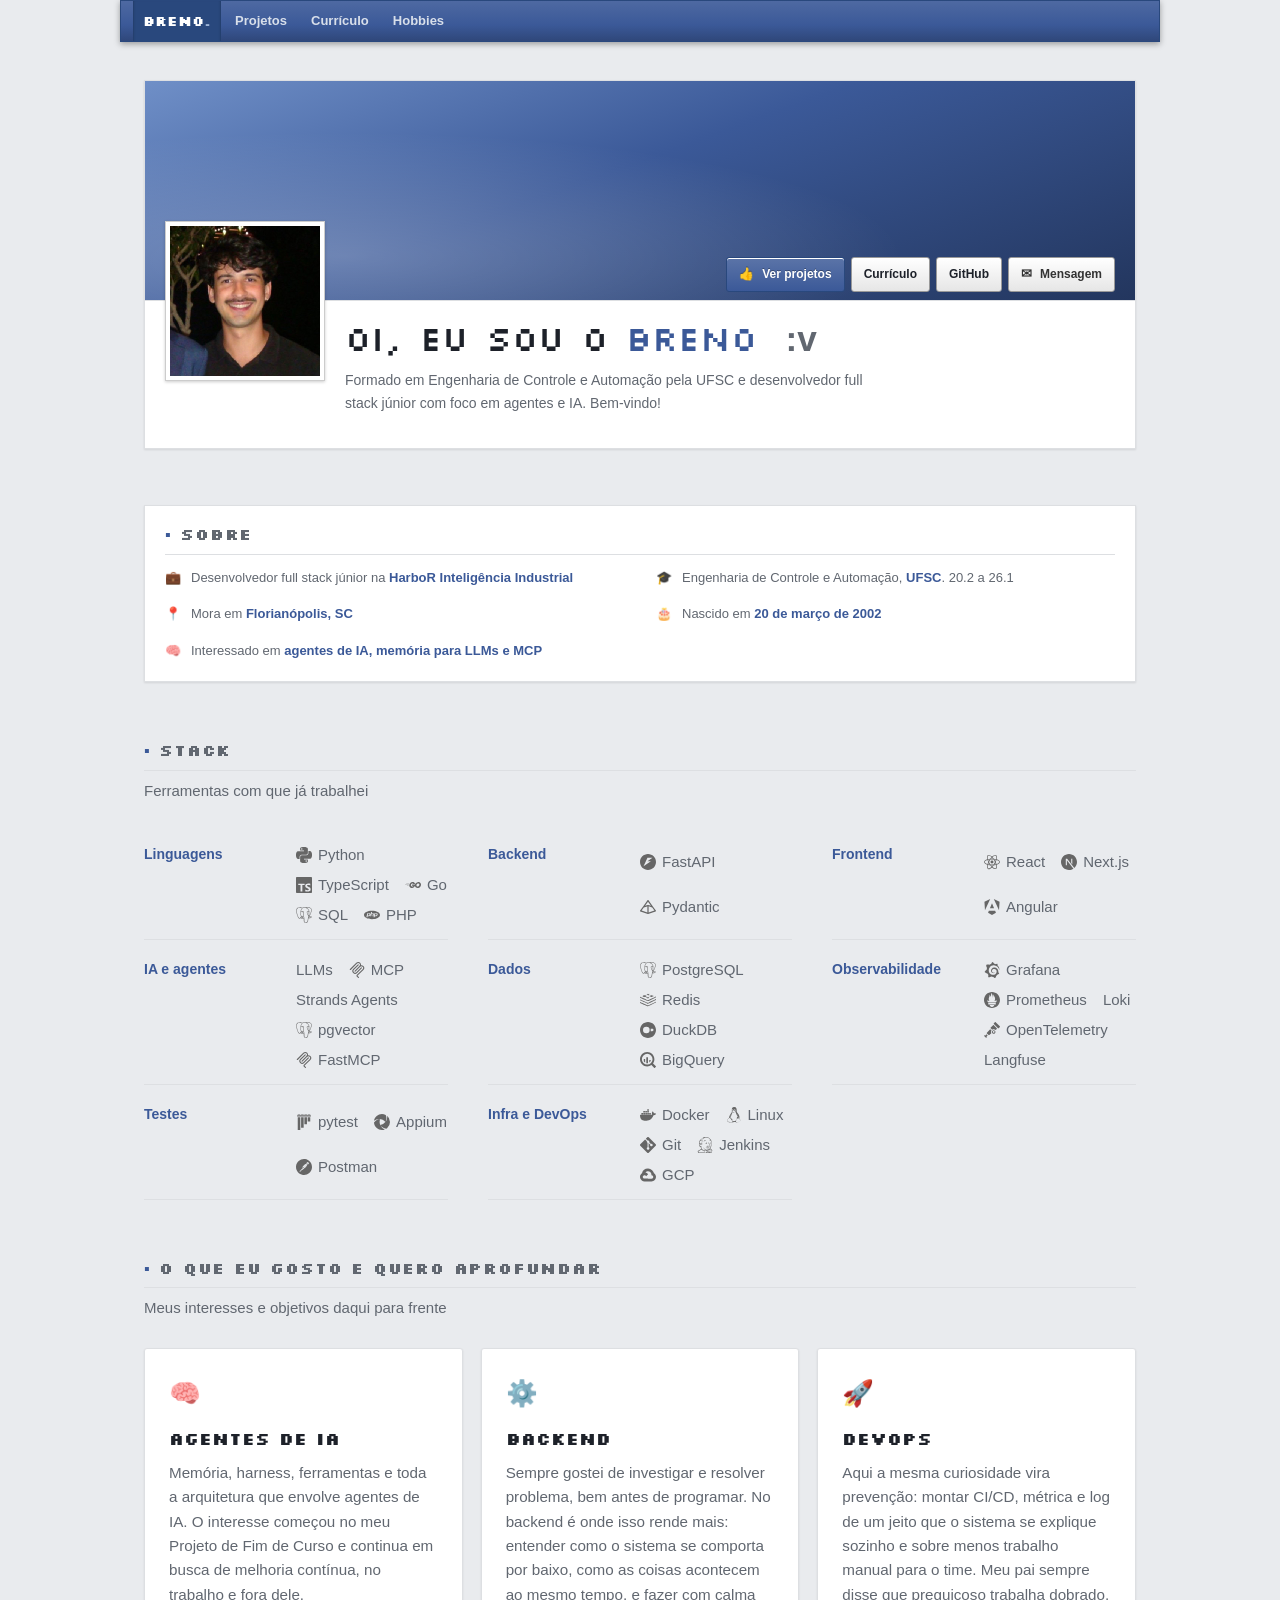
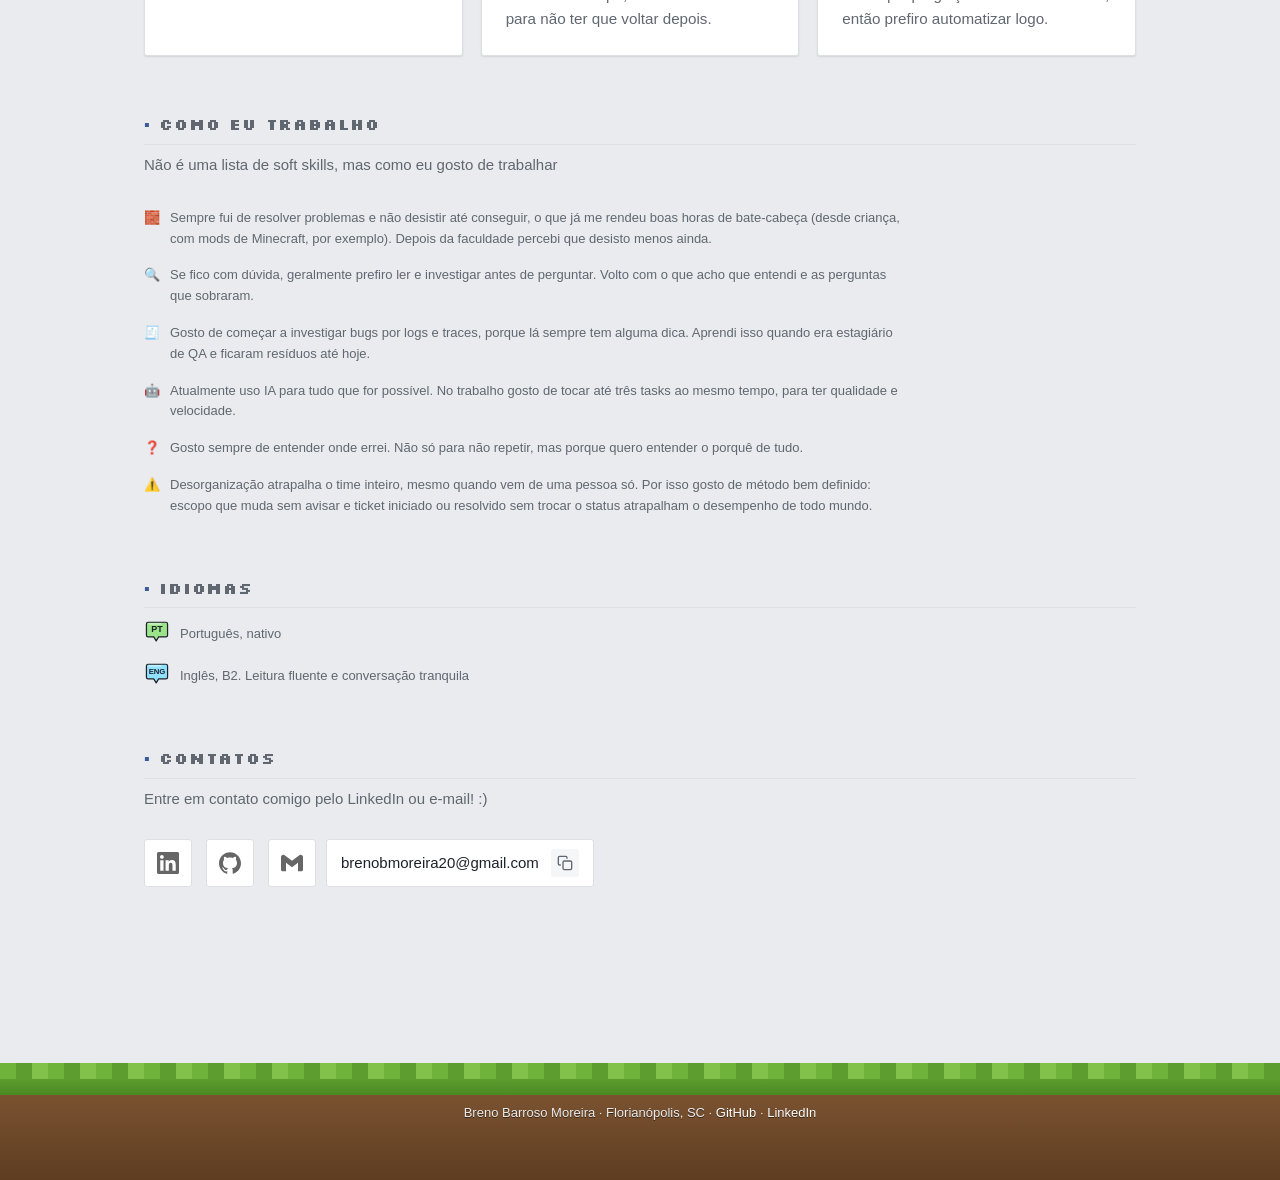
<file: index.html>
<!doctype html>
<html lang="pt-BR">
<head>
  <meta charset="utf-8">
  <meta name="viewport" content="width=device-width, initial-scale=1">
  <title>breno</title>
  <meta name="description" content="Engenheiro de Controle e Automação e desenvolvedor full stack com foco em agentes de IA.">
  <link rel="preconnect" href="https://fonts.googleapis.com">
  <link rel="preconnect" href="https://fonts.gstatic.com" crossorigin>
  <link href="https://fonts.googleapis.com/css2?family=Inter:wght@400;500;600;700;800&display=swap" rel="stylesheet">
  <script src="/assets/js/theme.js"></script>
  <link href="https://fonts.googleapis.com/css2?family=JetBrains+Mono:wght@400;700&family=Silkscreen&display=swap" rel="stylesheet">
  <link rel="icon" href="/assets/img/favicon/favicon.ico" sizes="16x16 32x32 48x48">
  <link rel="icon" type="image/png" sizes="192x192" href="/assets/img/favicon/favicon-192.png">
  <link rel="apple-touch-icon" sizes="180x180" href="/assets/img/favicon/favicon-180.png">
  <link rel="stylesheet" href="/assets/css/style.css">
  <link rel="stylesheet" href="/assets/css/themes/terminal.css">
  <link rel="stylesheet" href="/assets/css/themes/aero.css">
  <link rel="stylesheet" href="/assets/css/themes/2012.css">
</head>
<body>
<div class="bg"></div>
<div class="nav-wrap">
  <nav class="nav">
    <a class="brand" href="/" data-path="/">breno<span>.</span></a>
    <a href="/projects/" data-path="/projects/">Projetos</a>
    <a href="/cv/" data-path="/cv/">Currículo</a>
    <a href="/articles/" data-path="/articles/" hidden>Artigos</a>
    <a href="/blog/" data-path="/blog/" hidden>Blog</a>
    <a href="/hobbies/" data-path="/hobbies/">Hobbies</a>
    <div class="theme-switch" role="radiogroup" aria-label="Tema">
      <button type="button" role="radio" aria-checked="false" data-theme-set="aero" title="Frutiger Aero" hidden>2009</button>
      <button type="button" role="radio" aria-checked="false" data-theme-set="2012" title="Facebook, Minecraft, YouTube">2012</button>
      <button type="button" role="radio" aria-checked="false" data-theme-set="terminal" title="Terminal" hidden>hoje</button>
    </div>
  </nav>
</div>
<main>

<section class="hero">
  <div class="cover"></div>
  <div class="hero-body">
    <div class="photo"><img src="/assets/img/foto.jpg" alt="Breno Barroso Moreira"></div>
    <div class="hero-text">
      <h1>Oi, eu sou o <span class="gradient">Breno</span> <span class="wave">👋</span><button class="egg" type="button" aria-label=":v">:v</button></h1>
      <p class="lead">Formado em Engenharia de Controle e Automação pela UFSC e desenvolvedor full stack júnior com foco em agentes e IA. Bem-vindo!</p>
      <div class="actions">
        <a class="btn primary" href="/projects/">Ver projetos</a>
        <a class="btn" href="/cv/">Currículo</a>
        <a class="btn" href="https://github.com/brenobmoreira" target="_blank" rel="noopener">GitHub</a>
        <a class="btn message" href="#contatos">Mensagem</a>
      </div>
    </div>
  </div>
</section>

<section class="reveal about">
  <h2 class="section-title">Sobre</h2>
  <ul class="facts">
    <li><span class="fact-icon">💼</span><span>Desenvolvedor full stack júnior na <a href="https://www.linkedin.com/company/harbor-industrial/posts/?feedView=all" target="_blank" rel="noopener"><strong>HarboR Inteligência Industrial</strong></a></span></li>
    <li><span class="fact-icon">🎓</span><span>Engenharia de Controle e Automação, <strong>UFSC</strong>. 20.2 a 26.1</span></li>
    <li><span class="fact-icon">📍</span><span>Mora em <strong>Florianópolis, SC</strong></span></li>
    <li><span class="fact-icon">🎂</span><span>Nascido em <strong>20 de março de 2002</strong></span></li>
    <li><span class="fact-icon">🧠</span><span>Interessado em <strong>agentes de IA, memória para LLMs e MCP</strong></span></li>
  </ul>
</section>

<section class="reveal" id="stack">
  <h2 class="section-title">Stack</h2>
  <p class="section-sub">Ferramentas com que já trabalhei</p>
  <dl class="stack">
    <div><dt>Linguagens</dt><dd><span class="tech"><img src="/assets/img/icons/python.svg" alt="">Python</span> <span class="tech"><img src="/assets/img/icons/typescript.svg" alt="">TypeScript</span> <span class="tech"><img src="/assets/img/icons/go.svg" alt="">Go</span> <span class="tech"><img src="/assets/img/icons/postgresql.svg" alt="">SQL</span> <span class="tech"><img src="/assets/img/icons/php.svg" alt="">PHP</span></dd></div>
    <div><dt>Backend</dt><dd><span class="tech"><img src="/assets/img/icons/fastapi.svg" alt="">FastAPI</span> <span class="tech"><img src="/assets/img/icons/pydantic.svg" alt="">Pydantic</span></dd></div>
    <div><dt>Frontend</dt><dd><span class="tech"><img src="/assets/img/icons/react.svg" alt="">React</span> <span class="tech"><img src="/assets/img/icons/nextdotjs.svg" alt="">Next.js</span> <span class="tech"><img src="/assets/img/icons/angular.svg" alt="">Angular</span></dd></div>
    <div><dt>IA e agentes</dt><dd><span class="tech">LLMs</span> <span class="tech"><img src="/assets/img/icons/modelcontextprotocol.svg" alt="">MCP</span> <span class="tech">Strands Agents</span> <span class="tech"><img src="/assets/img/icons/postgresql.svg" alt="">pgvector</span> <span class="tech"><img src="/assets/img/icons/modelcontextprotocol.svg" alt="">FastMCP</span></dd></div>
    <div><dt>Dados</dt><dd><span class="tech"><img src="/assets/img/icons/postgresql.svg" alt="">PostgreSQL</span> <span class="tech"><img src="/assets/img/icons/redis.svg" alt="">Redis</span> <span class="tech"><img src="/assets/img/icons/duckdb.svg" alt="">DuckDB</span> <span class="tech"><img src="/assets/img/icons/googlebigquery.svg" alt="">BigQuery</span></dd></div>
    <div><dt>Observabilidade</dt><dd><span class="tech"><img src="/assets/img/icons/grafana.svg" alt="">Grafana</span> <span class="tech"><img src="/assets/img/icons/prometheus.svg" alt="">Prometheus</span> <span class="tech">Loki</span> <span class="tech"><img src="/assets/img/icons/opentelemetry.svg" alt="">OpenTelemetry</span> <span class="tech">Langfuse</span></dd></div>
    <div><dt>Testes</dt><dd><span class="tech"><img src="/assets/img/icons/pytest.svg" alt="">pytest</span> <span class="tech"><img src="/assets/img/icons/appium.svg" alt="">Appium</span> <span class="tech"><img src="/assets/img/icons/postman.svg" alt="">Postman</span></dd></div>
    <div><dt>Infra e DevOps</dt><dd><span class="tech"><img src="/assets/img/icons/docker.svg" alt="">Docker</span> <span class="tech"><img src="/assets/img/icons/linux.svg" alt="">Linux</span> <span class="tech"><img src="/assets/img/icons/git.svg" alt="">Git</span> <span class="tech"><img src="/assets/img/icons/jenkins.svg" alt="">Jenkins</span> <span class="tech"><img src="/assets/img/icons/googlecloud.svg" alt="">GCP</span></dd></div>
  </dl>
</section>

<section class="reveal">
  <h2 class="section-title">O que eu gosto e quero aprofundar</h2>
  <p class="section-sub">Meus interesses e objetivos daqui para frente</p>
  <div class="grid">
    <div class="card"><div class="icon">🧠</div><h3>Agentes de IA</h3><p>Memória, harness, ferramentas e toda a arquitetura que envolve agentes de IA. O interesse começou no meu Projeto de Fim de Curso e continua em busca de melhoria contínua, no trabalho e fora dele.</p></div>
    <div class="card"><div class="icon">⚙️</div><h3>Backend</h3><p>Sempre gostei de investigar e resolver problema, bem antes de programar. No backend é onde isso rende mais: entender como o sistema se comporta por baixo, como as coisas acontecem ao mesmo tempo, e fazer com calma para não ter que voltar depois.</p></div>
    <div class="card"><div class="icon">🚀</div><h3>DevOps</h3><p>Aqui a mesma curiosidade vira prevenção: montar CI/CD, métrica e log de um jeito que o sistema se explique sozinho e sobre menos trabalho manual para o time. Meu pai sempre disse que preguiçoso trabalha dobrado, então prefiro automatizar logo.</p></div>
  </div>
</section>

<section class="reveal">
  <h2 class="section-title">Como eu trabalho</h2>
  <p class="section-sub">Não é uma lista de soft skills, mas como eu gosto de trabalhar</p>
  <ul class="facts how">
    <li><span class="fact-icon">🧱</span><span>Sempre fui de resolver problemas e não desistir até conseguir, o que já me rendeu boas horas de bate-cabeça (desde criança, com mods de Minecraft, por exemplo). Depois da faculdade percebi que desisto menos ainda.</span></li>
    <li><span class="fact-icon">🔍</span><span>Se fico com dúvida, geralmente prefiro ler e investigar antes de perguntar. Volto com o que acho que entendi e as perguntas que sobraram.</span></li>
    <li><span class="fact-icon">🧾</span><span>Gosto de começar a investigar bugs por logs e traces, porque lá sempre tem alguma dica. Aprendi isso quando era estagiário de QA e ficaram resíduos até hoje.</span></li>
    <li><span class="fact-icon">🤖</span><span>Atualmente uso IA para tudo que for possível. No trabalho gosto de tocar até três tasks ao mesmo tempo, para ter qualidade e velocidade.</span></li>
    <li><span class="fact-icon">❓</span><span>Gosto sempre de entender onde errei. Não só para não repetir, mas porque quero entender o porquê de tudo.</span></li>
    <li><span class="fact-icon">⚠️</span><span>Desorganização atrapalha o time inteiro, mesmo quando vem de uma pessoa só. Por isso gosto de método bem definido: escopo que muda sem avisar e ticket iniciado ou resolvido sem trocar o status atrapalham o desempenho de todo mundo.</span></li>
  </ul>
</section>

<section class="reveal">
  <h2 class="section-title">Idiomas</h2>
  <ul class="facts how">
    <li><span class="fact-icon"><img class="lang-ico" src="/assets/img/icons/lang-pt.svg" alt=""></span><span>Português, nativo</span></li>
    <li><span class="fact-icon"><img class="lang-ico" src="/assets/img/icons/lang-en.svg" alt=""></span><span>Inglês, B2. Leitura fluente e conversação tranquila</span></li>
  </ul>
</section>

<section class="reveal contact" id="contatos">
  <h2 class="section-title">Contatos</h2>
  <p class="section-sub">Entre em contato comigo pelo LinkedIn ou e-mail! :)</p>
  <div class="contact-row">
    <a class="contact-icon" href="https://www.linkedin.com/in/breno-barroso-moreira/" target="_blank" rel="noopener" aria-label="LinkedIn" title="LinkedIn">
      <img src="/assets/img/icons/linkedin.svg" alt="">
    </a>
    <a class="contact-icon" href="https://github.com/brenobmoreira" target="_blank" rel="noopener" aria-label="GitHub" title="GitHub">
      <img src="/assets/img/icons/github.svg" alt="">
    </a>
    <div class="email">
      <a class="contact-icon" href="mailto:brenobmoreira20@gmail.com" aria-label="Enviar e-mail" title="Enviar e-mail">
        <img src="/assets/img/icons/gmail.svg" alt="">
      </a>
      <button class="email-text" type="button" data-copy="brenobmoreira20@gmail.com" title="Copiar">
        <span class="email-value">brenobmoreira20@gmail.com</span>
        <span class="copy-hint" aria-hidden="true">
          <svg class="ic-copy" viewBox="0 0 24 24" width="16" height="16" fill="none" stroke="currentColor" stroke-width="2" stroke-linecap="round" stroke-linejoin="round"><rect x="9" y="9" width="13" height="13" rx="2"/><path d="M5 15H4a2 2 0 0 1-2-2V4a2 2 0 0 1 2-2h9a2 2 0 0 1 2 2v1"/></svg>
          <svg class="ic-check" viewBox="0 0 24 24" width="16" height="16" fill="none" stroke="currentColor" stroke-width="2.5" stroke-linecap="round" stroke-linejoin="round"><path d="M20 6 9 17l-5-5"/></svg>
        </span>
      </button>
    </div>
  </div>
</section>

</main>
<footer>
  Breno Barroso Moreira · Florianópolis, SC ·
  <a href="https://github.com/brenobmoreira">GitHub</a> ·
  <a href="https://www.linkedin.com/in/breno-barroso-moreira/">LinkedIn</a>
</footer>
<script src="/assets/js/main.js"></script>
</body>
</html>
</file>
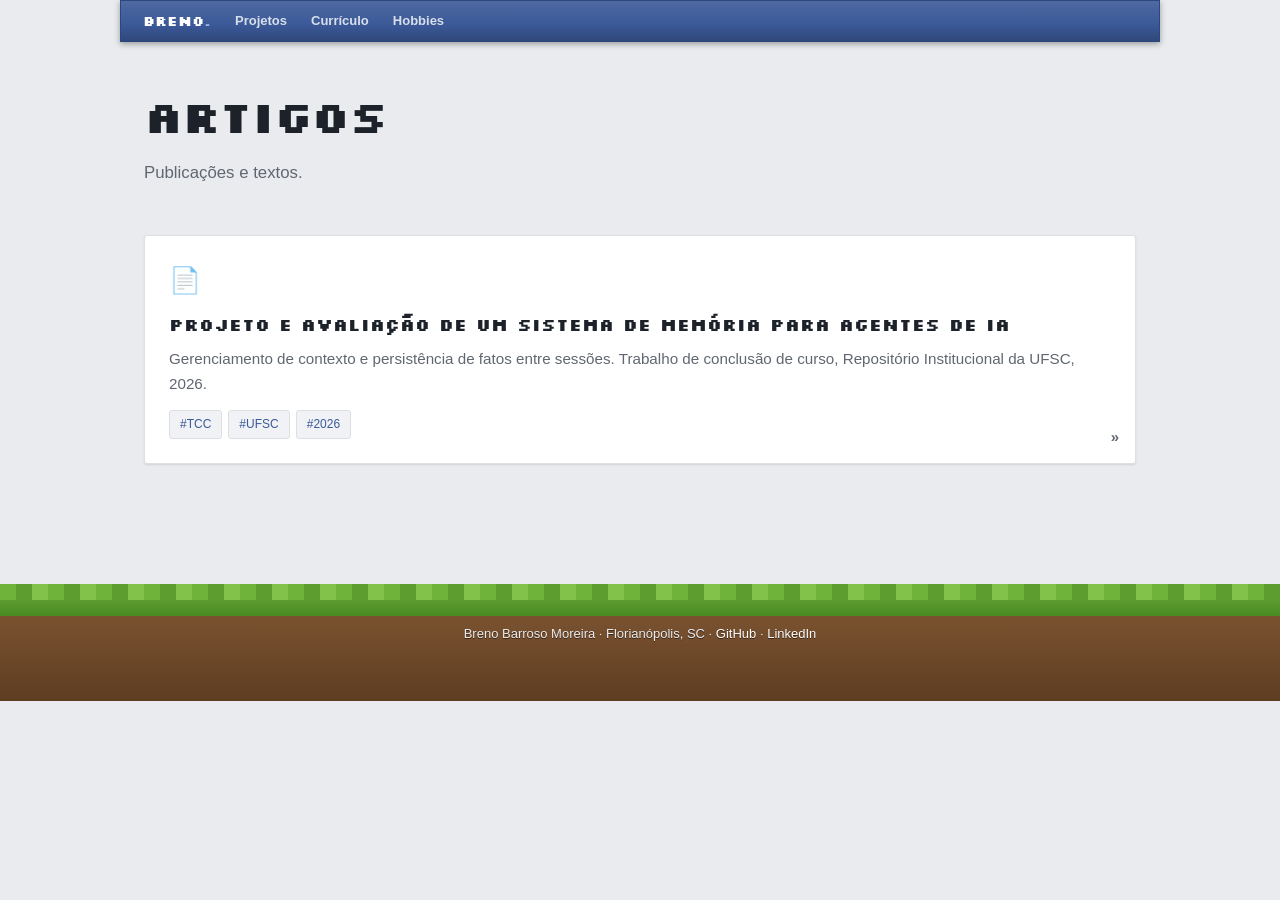
<file: articles/index.html>
<!doctype html>
<html lang="pt-BR">
<head>
  <meta charset="utf-8">
  <meta name="viewport" content="width=device-width, initial-scale=1">
  <title>breno · Artigos</title>
  <meta name="description" content="Artigos e publicações de Breno Moreira.">
  <meta name="robots" content="noindex">
  <link rel="preconnect" href="https://fonts.googleapis.com">
  <link rel="preconnect" href="https://fonts.gstatic.com" crossorigin>
  <link href="https://fonts.googleapis.com/css2?family=Inter:wght@400;500;600;700;800&display=swap" rel="stylesheet">
  <script src="/assets/js/theme.js"></script>
  <link href="https://fonts.googleapis.com/css2?family=JetBrains+Mono:wght@400;700&family=Silkscreen&display=swap" rel="stylesheet">
  <link rel="icon" href="/assets/img/favicon/favicon.ico" sizes="16x16 32x32 48x48">
  <link rel="icon" type="image/png" sizes="192x192" href="/assets/img/favicon/favicon-192.png">
  <link rel="apple-touch-icon" sizes="180x180" href="/assets/img/favicon/favicon-180.png">
  <link rel="stylesheet" href="/assets/css/style.css">
  <link rel="stylesheet" href="/assets/css/themes/terminal.css">
  <link rel="stylesheet" href="/assets/css/themes/aero.css">
  <link rel="stylesheet" href="/assets/css/themes/2012.css">
</head>
<body>
<div class="bg"></div>
<div class="nav-wrap">
  <nav class="nav">
    <a class="brand" href="/" data-path="/">breno<span>.</span></a>
    <a href="/projects/" data-path="/projects/">Projetos</a>
    <a href="/cv/" data-path="/cv/">Currículo</a>
    <a href="/articles/" data-path="/articles/" hidden>Artigos</a>
    <a href="/blog/" data-path="/blog/" hidden>Blog</a>
    <a href="/hobbies/" data-path="/hobbies/">Hobbies</a>
    <div class="theme-switch" role="radiogroup" aria-label="Tema">
      <button type="button" role="radio" aria-checked="false" data-theme-set="aero" title="Frutiger Aero" hidden>2009</button>
      <button type="button" role="radio" aria-checked="false" data-theme-set="2012" title="Facebook, Minecraft, YouTube">2012</button>
      <button type="button" role="radio" aria-checked="false" data-theme-set="terminal" title="Terminal" hidden>hoje</button>
    </div>
  </nav>
</div>
<main>

<div class="page-head reveal">
  <h1>Artigos</h1>
  <p>Publicações e textos.</p>
</div>
<div class="grid">
  <a class="card reveal" href="https://repositorio.ufsc.br/handle/123456789/273865" target="_blank" rel="noopener">
    <div class="icon">📄</div>
    <h3>Projeto e Avaliação de um Sistema de Memória para Agentes de IA</h3>
    <p>Gerenciamento de contexto e persistência de fatos entre sessões. Trabalho de conclusão de curso, Repositório Institucional da UFSC, 2026.</p>
    <div class="tags"><span>TCC</span><span>UFSC</span><span>2026</span></div>
  </a>
</div>

</main>
<footer>
  Breno Barroso Moreira · Florianópolis, SC ·
  <a href="https://github.com/brenobmoreira">GitHub</a> ·
  <a href="https://www.linkedin.com/in/breno-barroso-moreira/">LinkedIn</a>
</footer>
<script src="/assets/js/main.js"></script>
</body>
</html>
</file>
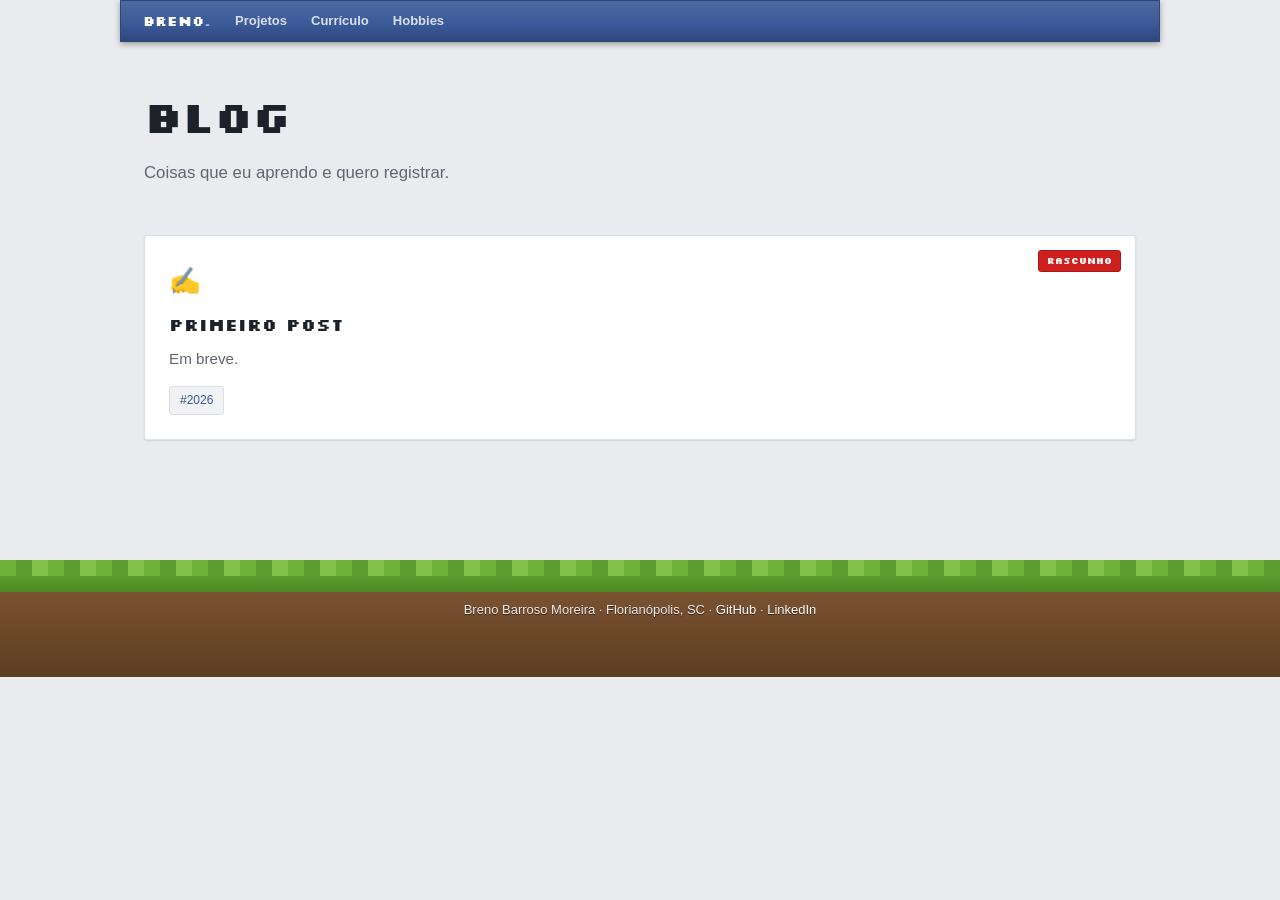
<file: blog/index.html>
<!doctype html>
<html lang="pt-BR">
<head>
  <meta charset="utf-8">
  <meta name="viewport" content="width=device-width, initial-scale=1">
  <title>breno · Blog</title>
  <meta name="description" content="Textos de Breno Moreira.">
  <meta name="robots" content="noindex">
  <link rel="preconnect" href="https://fonts.googleapis.com">
  <link rel="preconnect" href="https://fonts.gstatic.com" crossorigin>
  <link href="https://fonts.googleapis.com/css2?family=Inter:wght@400;500;600;700;800&display=swap" rel="stylesheet">
  <script src="/assets/js/theme.js"></script>
  <link href="https://fonts.googleapis.com/css2?family=JetBrains+Mono:wght@400;700&family=Silkscreen&display=swap" rel="stylesheet">
  <link rel="icon" href="/assets/img/favicon/favicon.ico" sizes="16x16 32x32 48x48">
  <link rel="icon" type="image/png" sizes="192x192" href="/assets/img/favicon/favicon-192.png">
  <link rel="apple-touch-icon" sizes="180x180" href="/assets/img/favicon/favicon-180.png">
  <link rel="stylesheet" href="/assets/css/style.css">
  <link rel="stylesheet" href="/assets/css/themes/terminal.css">
  <link rel="stylesheet" href="/assets/css/themes/aero.css">
  <link rel="stylesheet" href="/assets/css/themes/2012.css">
</head>
<body>
<div class="bg"></div>
<div class="nav-wrap">
  <nav class="nav">
    <a class="brand" href="/" data-path="/">breno<span>.</span></a>
    <a href="/projects/" data-path="/projects/">Projetos</a>
    <a href="/cv/" data-path="/cv/">Currículo</a>
    <a href="/articles/" data-path="/articles/" hidden>Artigos</a>
    <a href="/blog/" data-path="/blog/" hidden>Blog</a>
    <a href="/hobbies/" data-path="/hobbies/">Hobbies</a>
    <div class="theme-switch" role="radiogroup" aria-label="Tema">
      <button type="button" role="radio" aria-checked="false" data-theme-set="aero" title="Frutiger Aero" hidden>2009</button>
      <button type="button" role="radio" aria-checked="false" data-theme-set="2012" title="Facebook, Minecraft, YouTube">2012</button>
      <button type="button" role="radio" aria-checked="false" data-theme-set="terminal" title="Terminal" hidden>hoje</button>
    </div>
  </nav>
</div>
<main>
<div class="page-head reveal">
  <h1>Blog</h1>
  <p>Coisas que eu aprendo e quero registrar.</p>
</div>
<div class="grid">
  <div class="card reveal">
    <span class="badge">Rascunho</span>
    <div class="icon">✍️</div>
    <h3>Primeiro post</h3>
    <p>Em breve.</p>
    <div class="tags"><span>2026</span></div>
  </div>
</div>
</main>
<footer>
  Breno Barroso Moreira · Florianópolis, SC ·
  <a href="https://github.com/brenobmoreira">GitHub</a> ·
  <a href="https://www.linkedin.com/in/breno-barroso-moreira/">LinkedIn</a>
</footer>
<script src="/assets/js/main.js"></script>
</body>
</html>
</file>
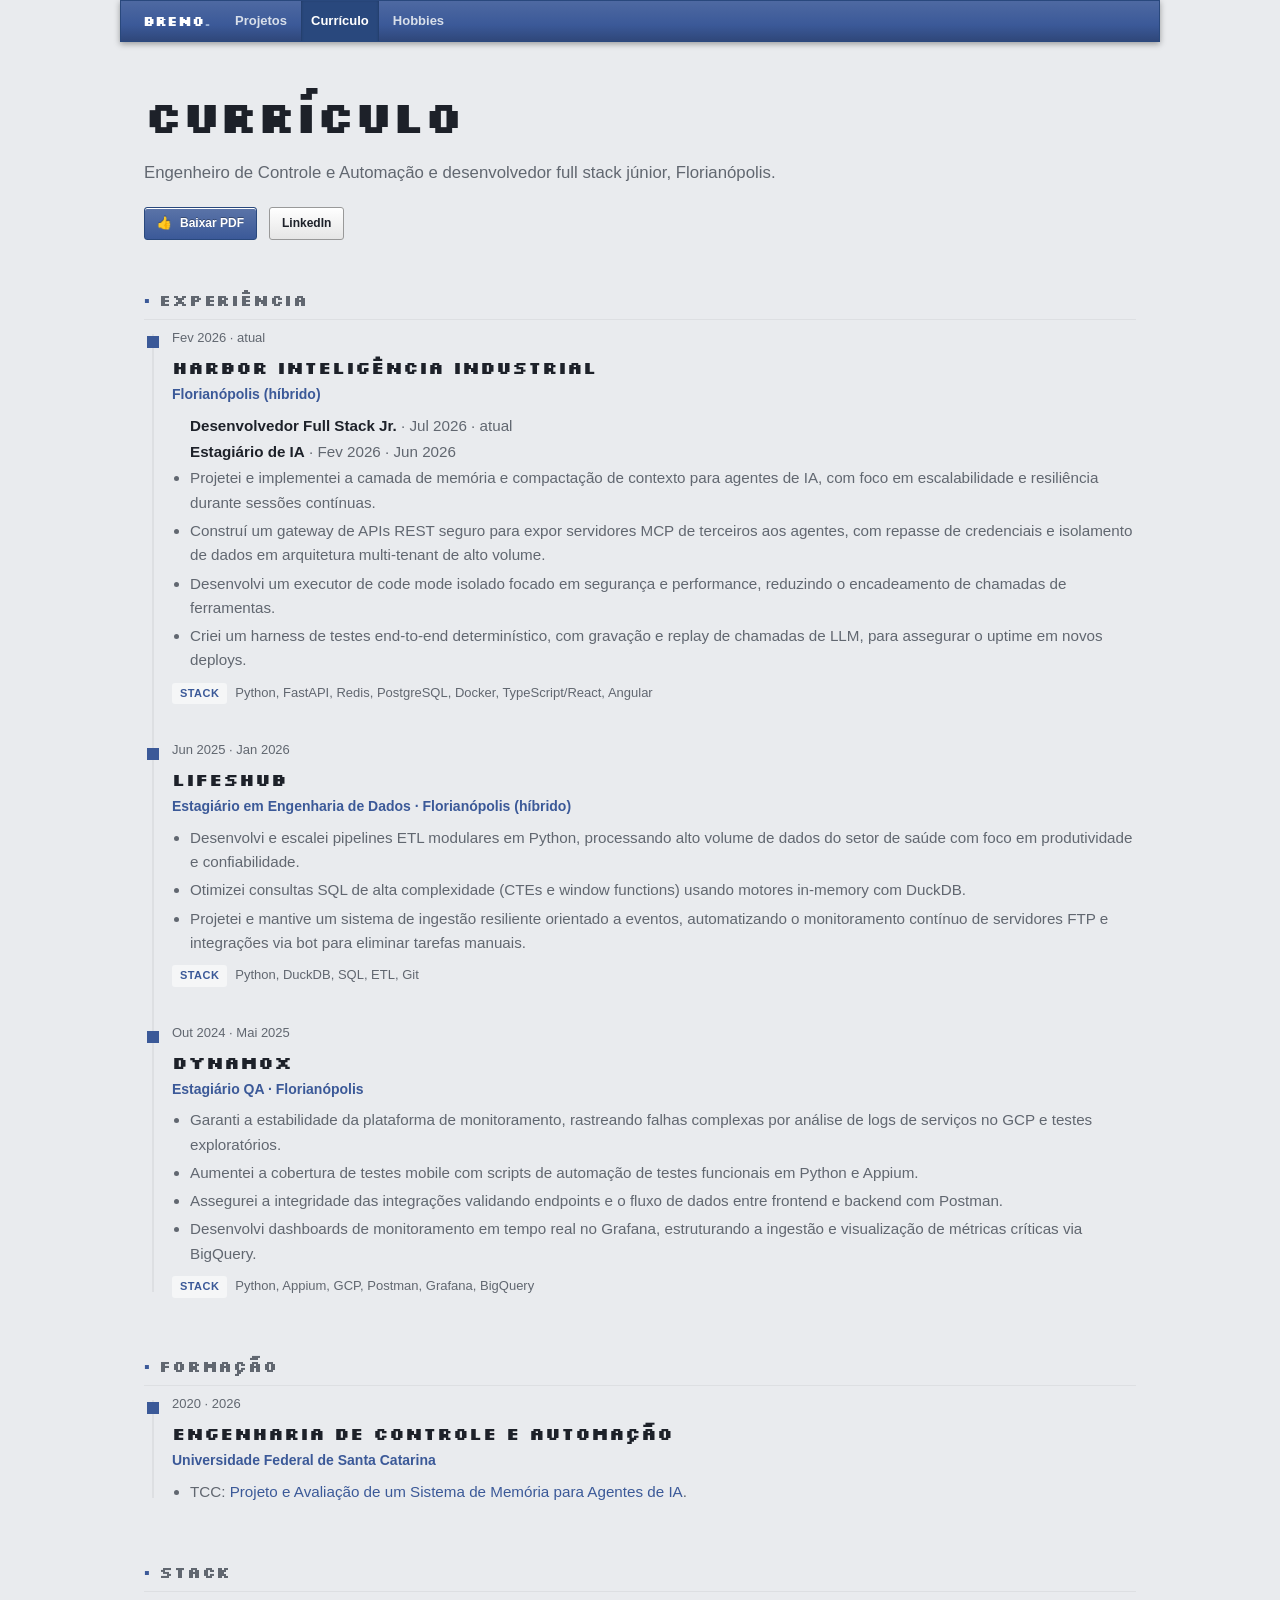
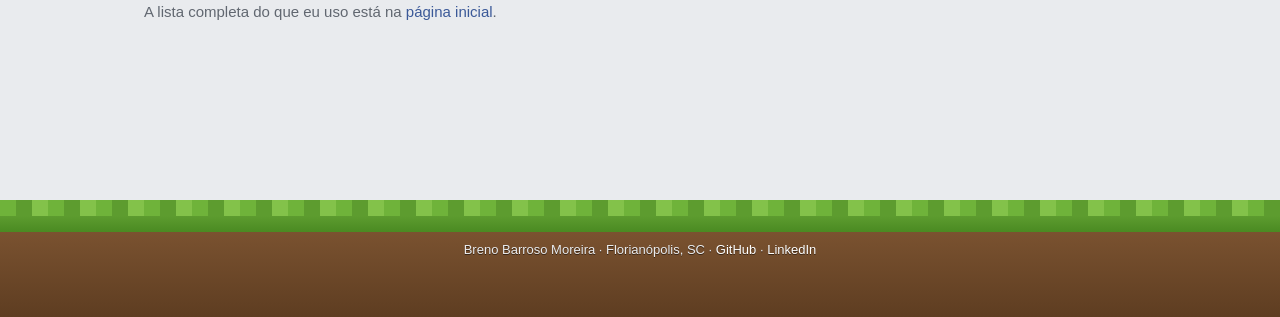
<file: cv/index.html>
<!doctype html>
<html lang="pt-BR">
<head>
  <meta charset="utf-8">
  <meta name="viewport" content="width=device-width, initial-scale=1">
  <title>breno · Currículo</title>
  <meta name="description" content="Currículo de Breno Moreira.">
  <link rel="preconnect" href="https://fonts.googleapis.com">
  <link rel="preconnect" href="https://fonts.gstatic.com" crossorigin>
  <link href="https://fonts.googleapis.com/css2?family=Inter:wght@400;500;600;700;800&display=swap" rel="stylesheet">
  <script src="/assets/js/theme.js"></script>
  <link href="https://fonts.googleapis.com/css2?family=JetBrains+Mono:wght@400;700&family=Silkscreen&display=swap" rel="stylesheet">
  <link rel="icon" href="/assets/img/favicon/favicon.ico" sizes="16x16 32x32 48x48">
  <link rel="icon" type="image/png" sizes="192x192" href="/assets/img/favicon/favicon-192.png">
  <link rel="apple-touch-icon" sizes="180x180" href="/assets/img/favicon/favicon-180.png">
  <link rel="stylesheet" href="/assets/css/style.css">
  <link rel="stylesheet" href="/assets/css/themes/terminal.css">
  <link rel="stylesheet" href="/assets/css/themes/aero.css">
  <link rel="stylesheet" href="/assets/css/themes/2012.css">
</head>
<body>
<div class="bg"></div>
<div class="nav-wrap">
  <nav class="nav">
    <a class="brand" href="/" data-path="/">breno<span>.</span></a>
    <a href="/projects/" data-path="/projects/">Projetos</a>
    <a href="/cv/" data-path="/cv/">Currículo</a>
    <a href="/articles/" data-path="/articles/" hidden>Artigos</a>
    <a href="/blog/" data-path="/blog/" hidden>Blog</a>
    <a href="/hobbies/" data-path="/hobbies/">Hobbies</a>
    <div class="theme-switch" role="radiogroup" aria-label="Tema">
      <button type="button" role="radio" aria-checked="false" data-theme-set="aero" title="Frutiger Aero" hidden>2009</button>
      <button type="button" role="radio" aria-checked="false" data-theme-set="2012" title="Facebook, Minecraft, YouTube">2012</button>
      <button type="button" role="radio" aria-checked="false" data-theme-set="terminal" title="Terminal" hidden>hoje</button>
    </div>
  </nav>
</div>
<main>

<div class="page-head reveal">
  <h1>Currículo</h1>
  <p>Engenheiro de Controle e Automação e desenvolvedor full stack júnior, Florianópolis.</p>
  <div class="actions" style="margin-top:20px">
    <a class="btn primary" href="/cv/cv.pdf">Baixar PDF</a>
    <a class="btn" href="https://www.linkedin.com/in/breno-barroso-moreira/" target="_blank" rel="noopener">LinkedIn</a>
  </div>
</div>

<section class="reveal">
  <h2 class="section-title">Experiência</h2>
  <div class="timeline">
    <div class="tl-item">
      <div class="when">Fev 2026 · atual</div>
      <h3>HarboR Inteligência Industrial</h3>
      <div class="where">Florianópolis (híbrido)</div>
      <ul class="roles">
        <li><strong>Desenvolvedor Full Stack Jr.</strong> · Jul 2026 · atual</li>
        <li><strong>Estagiário de IA</strong> · Fev 2026 · Jun 2026</li>
      </ul>
      <ul>
        <li>Projetei e implementei a camada de memória e compactação de contexto para agentes de IA, com foco em escalabilidade e resiliência durante sessões contínuas.</li>
        <li>Construí um gateway de APIs REST seguro para expor servidores MCP de terceiros aos agentes, com repasse de credenciais e isolamento de dados em arquitetura multi-tenant de alto volume.</li>
        <li>Desenvolvi um executor de code mode isolado focado em segurança e performance, reduzindo o encadeamento de chamadas de ferramentas.</li>
        <li>Criei um harness de testes end-to-end determinístico, com gravação e replay de chamadas de LLM, para assegurar o uptime em novos deploys.</li>
      </ul>
      <div class="stack-line"><span>Stack</span>Python, FastAPI, Redis, PostgreSQL, Docker, TypeScript/React, Angular</div>
    </div>
    <div class="tl-item">
      <div class="when">Jun 2025 · Jan 2026</div>
      <h3>LifesHub</h3>
      <div class="where">Estagiário em Engenharia de Dados · Florianópolis (híbrido)</div>
      <ul>
        <li>Desenvolvi e escalei pipelines ETL modulares em Python, processando alto volume de dados do setor de saúde com foco em produtividade e confiabilidade.</li>
        <li>Otimizei consultas SQL de alta complexidade (CTEs e window functions) usando motores in-memory com DuckDB.</li>
        <li>Projetei e mantive um sistema de ingestão resiliente orientado a eventos, automatizando o monitoramento contínuo de servidores FTP e integrações via bot para eliminar tarefas manuais.</li>
      </ul>
      <div class="stack-line"><span>Stack</span>Python, DuckDB, SQL, ETL, Git</div>
    </div>
    <div class="tl-item">
      <div class="when">Out 2024 · Mai 2025</div>
      <h3>Dynamox</h3>
      <div class="where">Estagiário QA · Florianópolis</div>
      <ul>
        <li>Garanti a estabilidade da plataforma de monitoramento, rastreando falhas complexas por análise de logs de serviços no GCP e testes exploratórios.</li>
        <li>Aumentei a cobertura de testes mobile com scripts de automação de testes funcionais em Python e Appium.</li>
        <li>Assegurei a integridade das integrações validando endpoints e o fluxo de dados entre frontend e backend com Postman.</li>
        <li>Desenvolvi dashboards de monitoramento em tempo real no Grafana, estruturando a ingestão e visualização de métricas críticas via BigQuery.</li>
      </ul>
      <div class="stack-line"><span>Stack</span>Python, Appium, GCP, Postman, Grafana, BigQuery</div>
    </div>
  </div>
</section>

<section class="reveal">
  <h2 class="section-title">Formação</h2>
  <div class="timeline">
    <div class="tl-item">
      <div class="when">2020 · 2026</div>
      <h3>Engenharia de Controle e Automação</h3>
      <div class="where">Universidade Federal de Santa Catarina</div>
      <ul>
        <li>TCC: <a href="https://repositorio.ufsc.br/handle/123456789/273865" target="_blank" rel="noopener" style="color:var(--accent)">Projeto e Avaliação de um Sistema de Memória para Agentes de IA</a>.</li>
      </ul>
    </div>
  </div>
</section>

<section class="reveal">
  <h2 class="section-title">Stack</h2>
  <p class="section-sub">A lista completa do que eu uso está na <a href="/#stack" style="color:var(--accent)">página inicial</a>.</p>
</section>
</main>
<footer>
  Breno Barroso Moreira · Florianópolis, SC ·
  <a href="https://github.com/brenobmoreira">GitHub</a> ·
  <a href="https://www.linkedin.com/in/breno-barroso-moreira/">LinkedIn</a>
</footer>
<script src="/assets/js/main.js"></script>
</body>
</html>
</file>
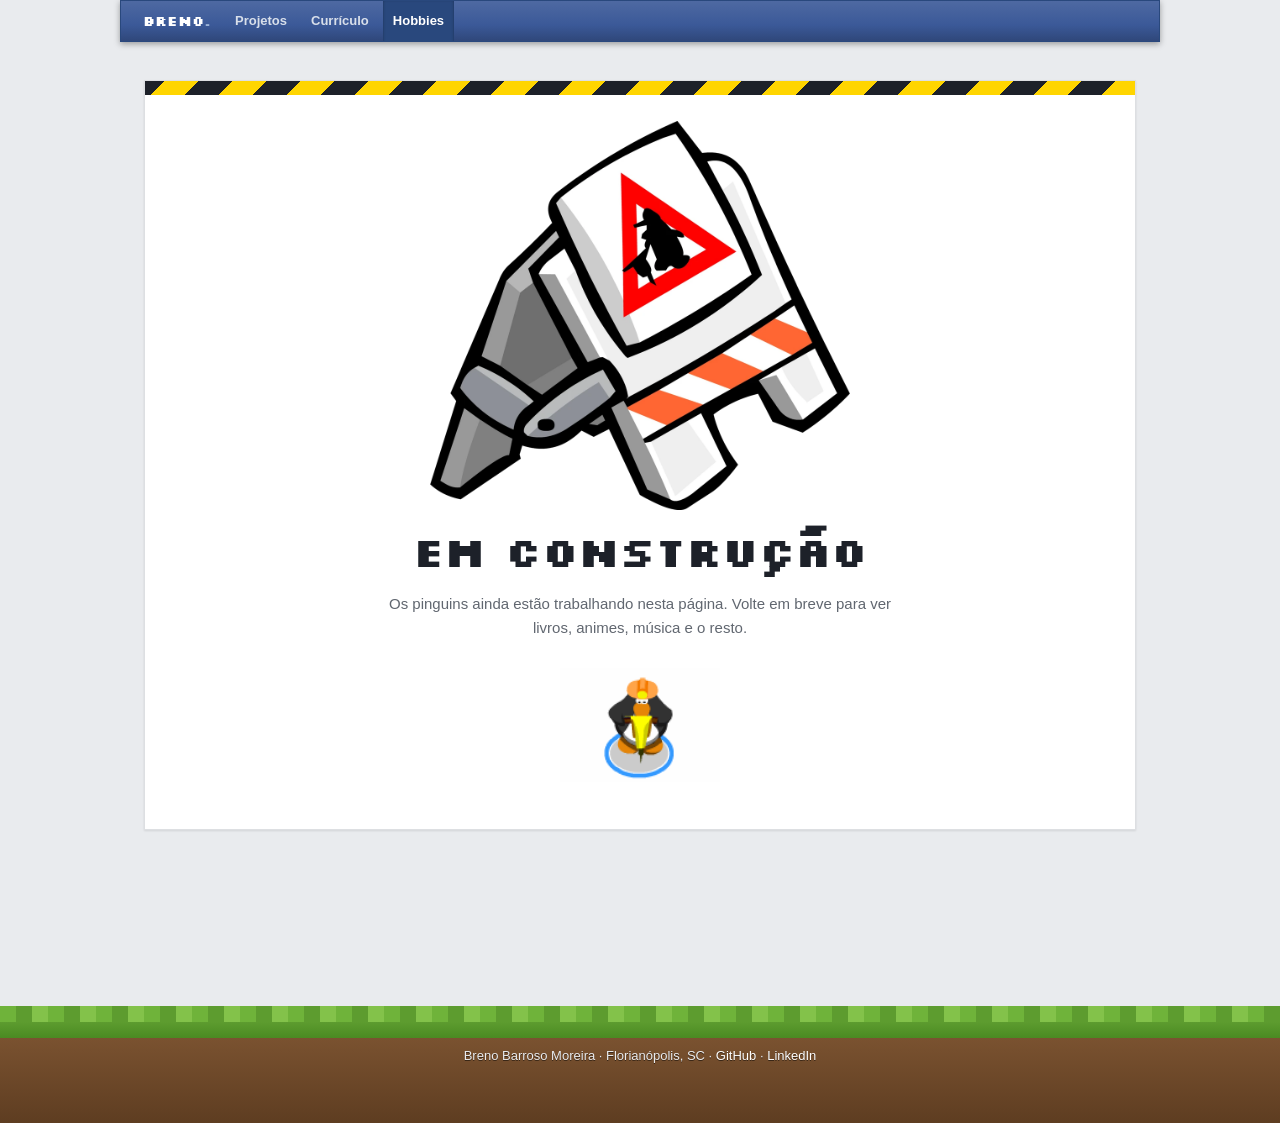
<file: hobbies/index.html>
<!doctype html>
<html lang="pt-BR">
<head>
  <meta charset="utf-8">
  <meta name="viewport" content="width=device-width, initial-scale=1">
  <title>breno · Hobbies</title>
  <meta name="description" content="Hobbies de Breno Moreira.">
  <link rel="preconnect" href="https://fonts.googleapis.com">
  <link rel="preconnect" href="https://fonts.gstatic.com" crossorigin>
  <link href="https://fonts.googleapis.com/css2?family=Inter:wght@400;500;600;700;800&display=swap" rel="stylesheet">
  <script src="/assets/js/theme.js"></script>
  <link href="https://fonts.googleapis.com/css2?family=JetBrains+Mono:wght@400;700&family=Silkscreen&display=swap" rel="stylesheet">
  <link rel="icon" href="/assets/img/favicon/favicon.ico" sizes="16x16 32x32 48x48">
  <link rel="icon" type="image/png" sizes="192x192" href="/assets/img/favicon/favicon-192.png">
  <link rel="apple-touch-icon" sizes="180x180" href="/assets/img/favicon/favicon-180.png">
  <link rel="stylesheet" href="/assets/css/style.css">
  <link rel="stylesheet" href="/assets/css/themes/terminal.css">
  <link rel="stylesheet" href="/assets/css/themes/aero.css">
  <link rel="stylesheet" href="/assets/css/themes/2012.css">
</head>
<body>
<div class="bg"></div>
<div class="nav-wrap">
  <nav class="nav">
    <a class="brand" href="/" data-path="/">breno<span>.</span></a>
    <a href="/projects/" data-path="/projects/">Projetos</a>
    <a href="/cv/" data-path="/cv/">Currículo</a>
    <a href="/articles/" data-path="/articles/" hidden>Artigos</a>
    <a href="/blog/" data-path="/blog/" hidden>Blog</a>
    <a href="/hobbies/" data-path="/hobbies/">Hobbies</a>
    <div class="theme-switch" role="radiogroup" aria-label="Tema">
      <button type="button" role="radio" aria-checked="false" data-theme-set="aero" title="Frutiger Aero" hidden>2009</button>
      <button type="button" role="radio" aria-checked="false" data-theme-set="2012" title="Facebook, Minecraft, YouTube">2012</button>
      <button type="button" role="radio" aria-checked="false" data-theme-set="terminal" title="Terminal" hidden>hoje</button>
    </div>
  </nav>
</div>
<main>
<section class="construction reveal">
  <img class="construction-sign" src="/assets/img/construction-sign.webp" alt="Placa de em construção do Club Penguin">
  <h1>Em construção</h1>
  <p>Os pinguins ainda estão trabalhando nesta página. Volte em breve para ver livros, animes, música e o resto.</p>
  <img class="construction-miner" src="/assets/img/miner-dance.gif" alt="Pinguim com capacete de mineiro dançando">
</section>
</main>
<footer>
  Breno Barroso Moreira · Florianópolis, SC ·
  <a href="https://github.com/brenobmoreira">GitHub</a> ·
  <a href="https://www.linkedin.com/in/breno-barroso-moreira/">LinkedIn</a>
</footer>
<script src="/assets/js/main.js"></script>
</body>
</html>
</file>
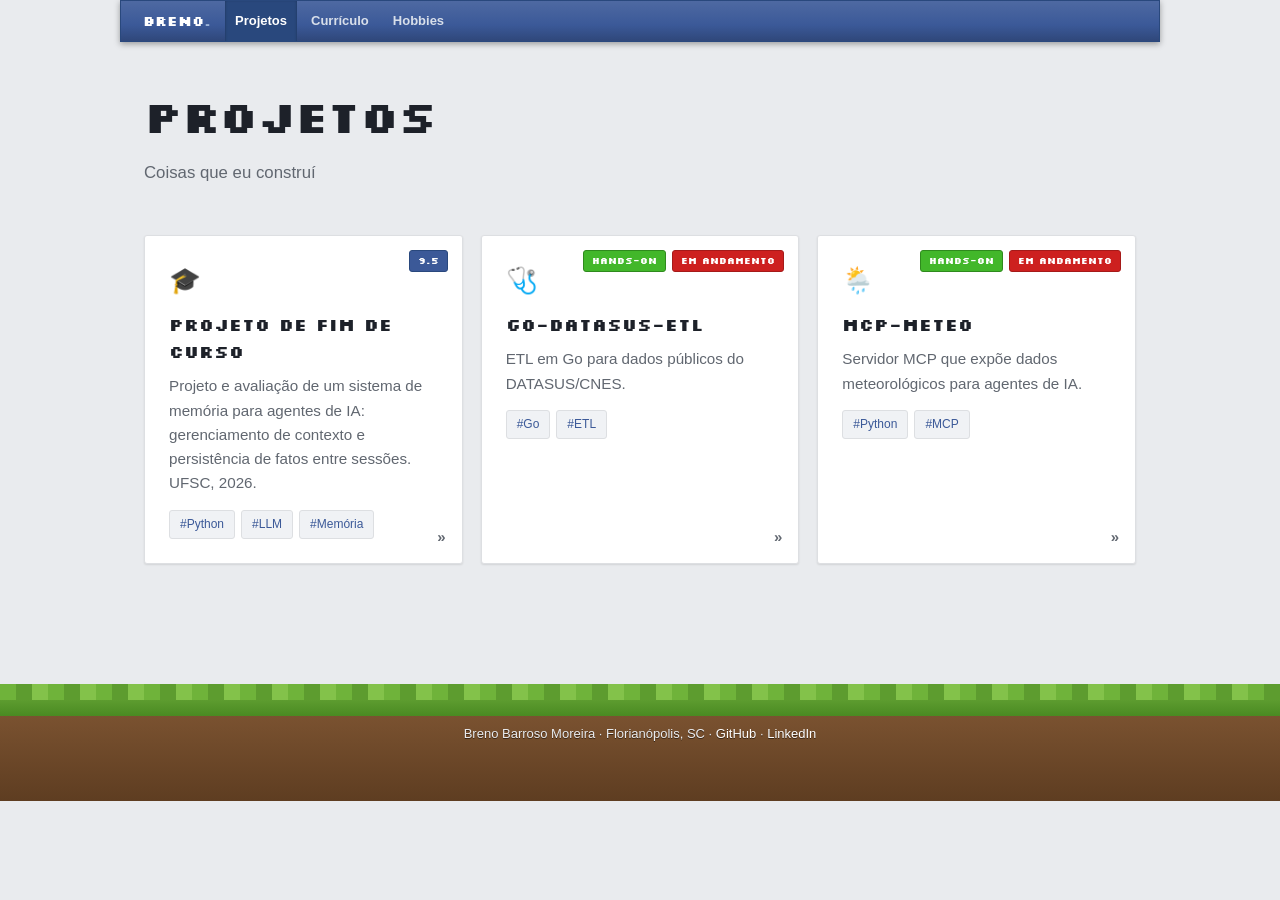
<file: projects/index.html>
<!doctype html>
<html lang="pt-BR">
<head>
  <meta charset="utf-8">
  <meta name="viewport" content="width=device-width, initial-scale=1">
  <title>breno · Projetos</title>
  <meta name="description" content="Projetos de Breno Moreira.">
  <link rel="preconnect" href="https://fonts.googleapis.com">
  <link rel="preconnect" href="https://fonts.gstatic.com" crossorigin>
  <link href="https://fonts.googleapis.com/css2?family=Inter:wght@400;500;600;700;800&display=swap" rel="stylesheet">
  <script src="/assets/js/theme.js"></script>
  <link href="https://fonts.googleapis.com/css2?family=JetBrains+Mono:wght@400;700&family=Silkscreen&display=swap" rel="stylesheet">
  <link rel="icon" href="/assets/img/favicon/favicon.ico" sizes="16x16 32x32 48x48">
  <link rel="icon" type="image/png" sizes="192x192" href="/assets/img/favicon/favicon-192.png">
  <link rel="apple-touch-icon" sizes="180x180" href="/assets/img/favicon/favicon-180.png">
  <link rel="stylesheet" href="/assets/css/style.css">
  <link rel="stylesheet" href="/assets/css/themes/terminal.css">
  <link rel="stylesheet" href="/assets/css/themes/aero.css">
  <link rel="stylesheet" href="/assets/css/themes/2012.css">
</head>
<body>
<div class="bg"></div>
<div class="nav-wrap">
  <nav class="nav">
    <a class="brand" href="/" data-path="/">breno<span>.</span></a>
    <a href="/projects/" data-path="/projects/">Projetos</a>
    <a href="/cv/" data-path="/cv/">Currículo</a>
    <a href="/articles/" data-path="/articles/" hidden>Artigos</a>
    <a href="/blog/" data-path="/blog/" hidden>Blog</a>
    <a href="/hobbies/" data-path="/hobbies/">Hobbies</a>
    <div class="theme-switch" role="radiogroup" aria-label="Tema">
      <button type="button" role="radio" aria-checked="false" data-theme-set="aero" title="Frutiger Aero" hidden>2009</button>
      <button type="button" role="radio" aria-checked="false" data-theme-set="2012" title="Facebook, Minecraft, YouTube">2012</button>
      <button type="button" role="radio" aria-checked="false" data-theme-set="terminal" title="Terminal" hidden>hoje</button>
    </div>
  </nav>
</div>
<main>

<div class="page-head reveal">
  <h1>Projetos</h1>
  <p>Coisas que eu construí</p>
</div>
<div class="grid">
  <a class="card reveal" href="/projects/pfc/">
    <span class="badge grade">9.5</span>
    <div class="icon">🎓</div>
    <h3>Projeto de Fim de Curso</h3>
    <p>Projeto e avaliação de um sistema de memória para agentes de IA: gerenciamento de contexto e persistência de fatos entre sessões. UFSC, 2026.</p>
    <div class="tags"><span>Python</span><span>LLM</span><span>Memória</span></div>
  </a>
  <a class="card reveal" href="https://github.com/brenobmoreira/go-datasus-etl" target="_blank" rel="noopener">
    <span class="badges"><span class="badge hands">Hands-on</span><span class="badge">Em andamento</span></span>
    <div class="icon">🩺</div>
    <h3>go-datasus-etl</h3>
    <p>ETL em Go para dados públicos do DATASUS/CNES.</p>
    <div class="tags"><span>Go</span><span>ETL</span></div>
  </a>
  <a class="card reveal" href="https://github.com/brenobmoreira/mcp-meteo" target="_blank" rel="noopener">
    <span class="badges"><span class="badge hands">Hands-on</span><span class="badge">Em andamento</span></span>
    <div class="icon">🌦️</div>
    <h3>mcp-meteo</h3>
    <p>Servidor MCP que expõe dados meteorológicos para agentes de IA.</p>
    <div class="tags"><span>Python</span><span>MCP</span></div>
  </a>
</div>
</main>
<footer>
  Breno Barroso Moreira · Florianópolis, SC ·
  <a href="https://github.com/brenobmoreira">GitHub</a> ·
  <a href="https://www.linkedin.com/in/breno-barroso-moreira/">LinkedIn</a>
</footer>
<script src="/assets/js/main.js"></script>
</body>
</html>
</file>
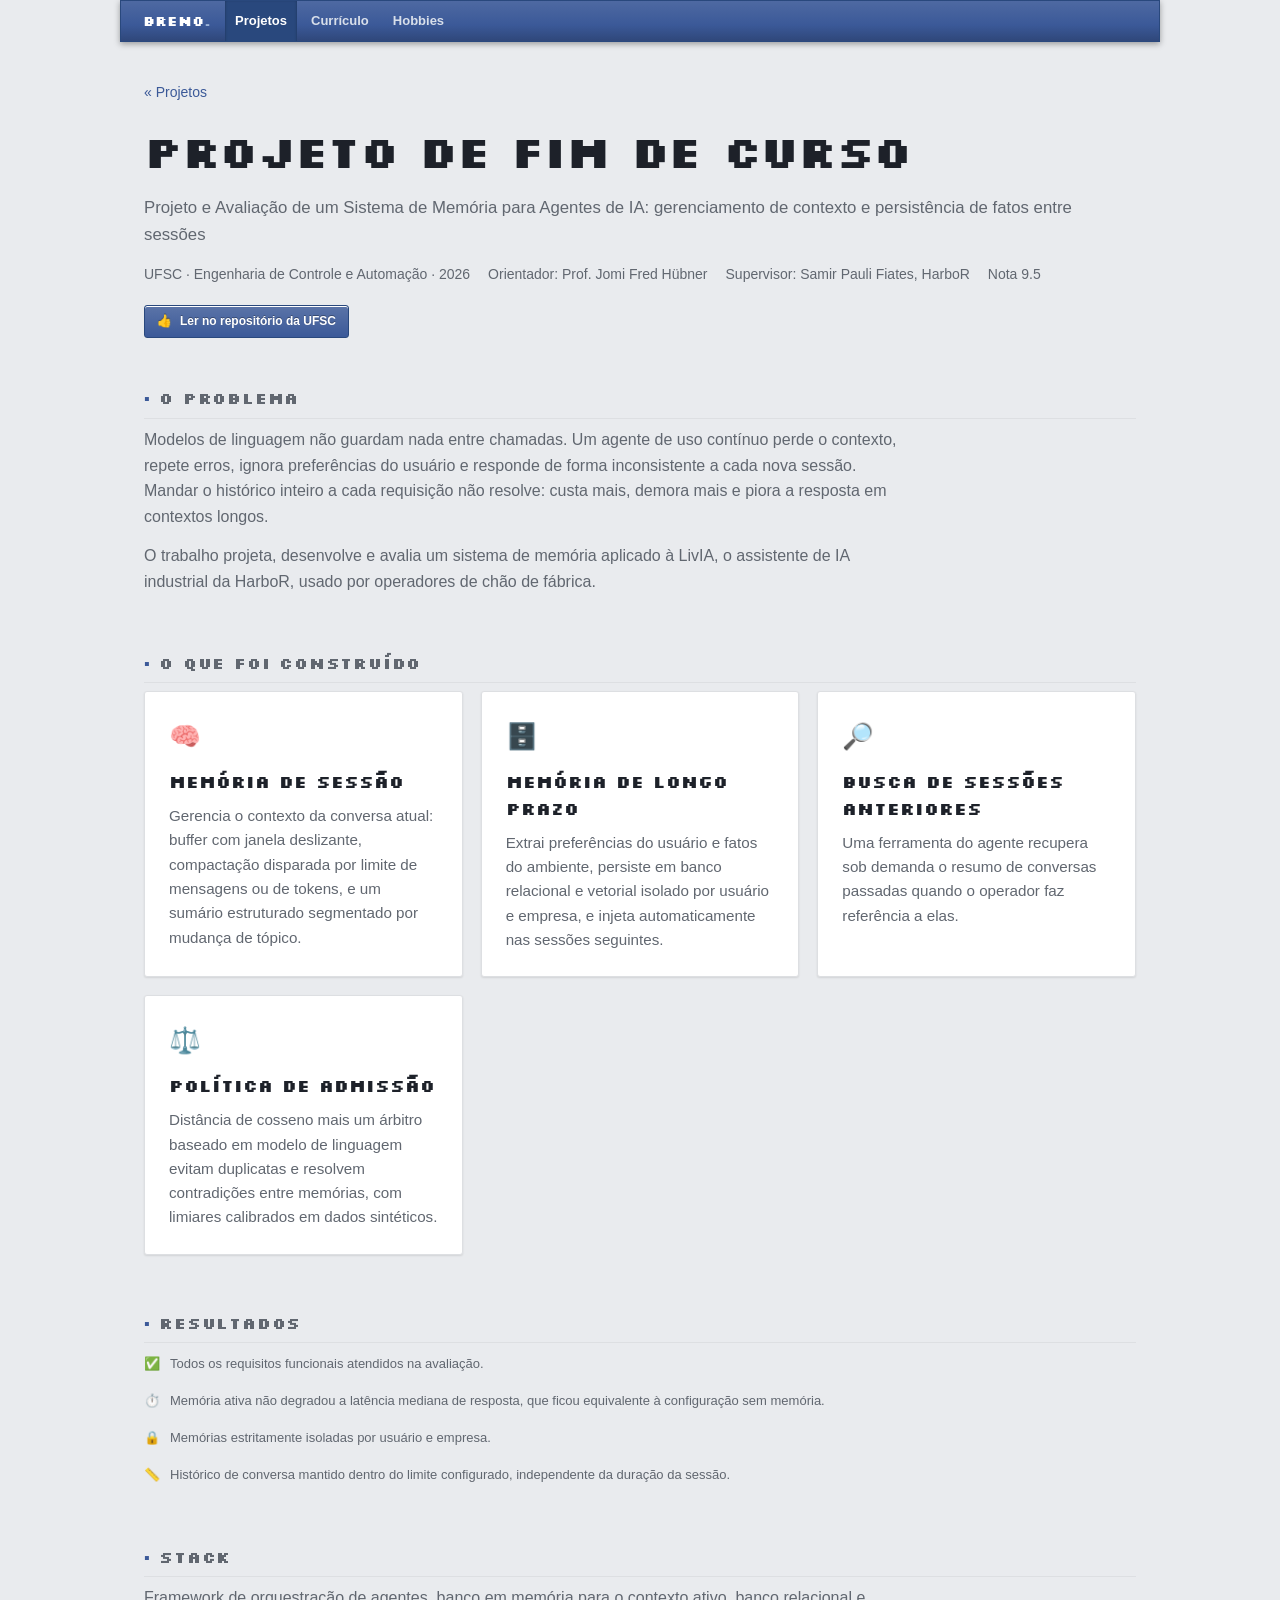
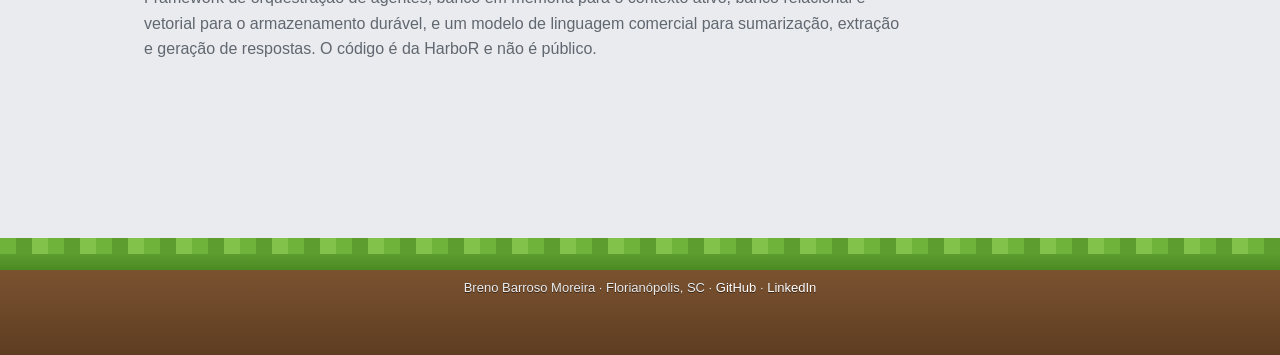
<file: projects/pfc/index.html>
<!doctype html>
<html lang="pt-BR">
<head>
  <meta charset="utf-8">
  <meta name="viewport" content="width=device-width, initial-scale=1">
  <title>breno · Projeto de Fim de Curso</title>
  <meta name="description" content="Projeto e avaliação de um sistema de memória para agentes de IA, TCC de Breno Moreira na UFSC.">
  <link rel="preconnect" href="https://fonts.googleapis.com">
  <link rel="preconnect" href="https://fonts.gstatic.com" crossorigin>
  <link href="https://fonts.googleapis.com/css2?family=Inter:wght@400;500;600;700;800&display=swap" rel="stylesheet">
  <script src="/assets/js/theme.js"></script>
  <link href="https://fonts.googleapis.com/css2?family=JetBrains+Mono:wght@400;700&family=Silkscreen&display=swap" rel="stylesheet">
  <link rel="icon" href="/assets/img/favicon/favicon.ico" sizes="16x16 32x32 48x48">
  <link rel="icon" type="image/png" sizes="192x192" href="/assets/img/favicon/favicon-192.png">
  <link rel="apple-touch-icon" sizes="180x180" href="/assets/img/favicon/favicon-180.png">
  <link rel="stylesheet" href="/assets/css/style.css">
  <link rel="stylesheet" href="/assets/css/themes/terminal.css">
  <link rel="stylesheet" href="/assets/css/themes/aero.css">
  <link rel="stylesheet" href="/assets/css/themes/2012.css">
</head>
<body>
<div class="bg"></div>
<div class="nav-wrap">
  <nav class="nav">
    <a class="brand" href="/" data-path="/">breno<span>.</span></a>
    <a href="/projects/" data-path="/projects/">Projetos</a>
    <a href="/cv/" data-path="/cv/">Currículo</a>
    <a href="/articles/" data-path="/articles/" hidden>Artigos</a>
    <a href="/blog/" data-path="/blog/" hidden>Blog</a>
    <a href="/hobbies/" data-path="/hobbies/">Hobbies</a>
    <div class="theme-switch" role="radiogroup" aria-label="Tema">
      <button type="button" role="radio" aria-checked="false" data-theme-set="aero" title="Frutiger Aero" hidden>2009</button>
      <button type="button" role="radio" aria-checked="false" data-theme-set="2012" title="Facebook, Minecraft, YouTube">2012</button>
      <button type="button" role="radio" aria-checked="false" data-theme-set="terminal" title="Terminal" hidden>hoje</button>
    </div>
  </nav>
</div>
<main>
<div class="page-head reveal">
  <a class="back" href="/projects/">« Projetos</a>
  <h1>Projeto de Fim de Curso</h1>
  <p>Projeto e Avaliação de um Sistema de Memória para Agentes de IA: gerenciamento de contexto e persistência de fatos entre sessões</p>
  <ul class="meta">
    <li>UFSC · Engenharia de Controle e Automação · 2026</li>
    <li>Orientador: Prof. Jomi Fred Hübner</li>
    <li>Supervisor: Samir Pauli Fiates, HarboR</li>
    <li>Nota 9.5</li>
  </ul>
  <div class="actions" style="margin-top:20px">
    <a class="btn primary" href="https://repositorio.ufsc.br/handle/123456789/273865" target="_blank" rel="noopener">Ler no repositório da UFSC</a>
  </div>
</div>

<section class="reveal">
  <h2 class="section-title">O problema</h2>
  <p class="prose">Modelos de linguagem não guardam nada entre chamadas. Um agente de uso contínuo perde o contexto, repete erros, ignora preferências do usuário e responde de forma inconsistente a cada nova sessão. Mandar o histórico inteiro a cada requisição não resolve: custa mais, demora mais e piora a resposta em contextos longos.</p>
  <p class="prose">O trabalho projeta, desenvolve e avalia um sistema de memória aplicado à LivIA, o assistente de IA industrial da HarboR, usado por operadores de chão de fábrica.</p>
</section>

<section class="reveal">
  <h2 class="section-title">O que foi construído</h2>
  <div class="grid">
    <div class="card">
      <div class="icon">🧠</div>
      <h3>Memória de sessão</h3>
      <p>Gerencia o contexto da conversa atual: buffer com janela deslizante, compactação disparada por limite de mensagens ou de tokens, e um sumário estruturado segmentado por mudança de tópico.</p>
    </div>
    <div class="card">
      <div class="icon">🗄️</div>
      <h3>Memória de longo prazo</h3>
      <p>Extrai preferências do usuário e fatos do ambiente, persiste em banco relacional e vetorial isolado por usuário e empresa, e injeta automaticamente nas sessões seguintes.</p>
    </div>
    <div class="card">
      <div class="icon">🔎</div>
      <h3>Busca de sessões anteriores</h3>
      <p>Uma ferramenta do agente recupera sob demanda o resumo de conversas passadas quando o operador faz referência a elas.</p>
    </div>
    <div class="card">
      <div class="icon">⚖️</div>
      <h3>Política de admissão</h3>
      <p>Distância de cosseno mais um árbitro baseado em modelo de linguagem evitam duplicatas e resolvem contradições entre memórias, com limiares calibrados em dados sintéticos.</p>
    </div>
  </div>
</section>

<section class="reveal">
  <h2 class="section-title">Resultados</h2>
  <ul class="facts how">
    <li><span class="fact-icon">✅</span><span>Todos os requisitos funcionais atendidos na avaliação.</span></li>
    <li><span class="fact-icon">⏱️</span><span>Memória ativa não degradou a latência mediana de resposta, que ficou equivalente à configuração sem memória.</span></li>
    <li><span class="fact-icon">🔒</span><span>Memórias estritamente isoladas por usuário e empresa.</span></li>
    <li><span class="fact-icon">📏</span><span>Histórico de conversa mantido dentro do limite configurado, independente da duração da sessão.</span></li>
  </ul>
</section>

<section class="reveal">
  <h2 class="section-title">Stack</h2>
  <p class="prose">Framework de orquestração de agentes, banco em memória para o contexto ativo, banco relacional e vetorial para o armazenamento durável, e um modelo de linguagem comercial para sumarização, extração e geração de respostas. O código é da HarboR e não é público.</p>
</section>
</main>
<footer>
  Breno Barroso Moreira · Florianópolis, SC ·
  <a href="https://github.com/brenobmoreira">GitHub</a> ·
  <a href="https://www.linkedin.com/in/breno-barroso-moreira/">LinkedIn</a>
</footer>
<script src="/assets/js/main.js"></script>
</body>
</html>
</file>
<file: assets/css/style.css>
:root {
  --bg: #0b0d12;
  --bg-2: #11141c;
  --surface: rgba(255, 255, 255, 0.04);
  --surface-2: rgba(255, 255, 255, 0.07);
  --border: rgba(255, 255, 255, 0.10);
  --text: #e8eaf0;
  --muted: #9aa1b2;
  --accent: #7c9cff;
  --accent-2: #b07cff;
  --accent-3: #5ee6c9;
  --radius: 18px;
  --radius-sm: 999px;
  --font: "Inter", system-ui, -apple-system, "Segoe UI", Roboto, sans-serif;
  --font-head: var(--font);
  --nav-bg: rgba(20, 23, 32, 0.55);
  --nav-border: rgba(255, 255, 255, 0.14);
  --nav-shadow: 0 10px 40px rgba(0, 0, 0, 0.45), inset 0 1px 0 rgba(255, 255, 255, 0.12);
  --nav-active-bg: rgba(124, 156, 255, 0.25);
  --btn-primary-bg: var(--accent);
  --btn-primary-color: #fff;
  --btn-primary-shadow: 0 8px 30px rgba(124, 156, 255, 0.35);
  --icon-filter: invert(0.72);
  --icon-filter-hover: invert(1);
  --card-shadow: none;
  --nav-h: 56px;
}

* { box-sizing: border-box; }
html { scroll-behavior: smooth; }

body {
  margin: 0;
  font-family: var(--font);
  background: var(--bg);
  color: var(--text);
  line-height: 1.6;
  overflow-x: hidden;
  -webkit-font-smoothing: antialiased;
  transition: background 0.4s ease, color 0.4s ease;
}

a { color: inherit; text-decoration: none; }

.bg { position: fixed; inset: 0; z-index: -1; pointer-events: none; overflow: hidden; }

.nav-wrap {
  position: fixed;
  top: 18px;
  left: 0;
  right: 0;
  display: flex;
  justify-content: center;
  z-index: 100;
  padding: 0 12px;
}

.nav {
  display: flex;
  align-items: center;
  gap: 4px;
  height: var(--nav-h);
  padding: 6px;
  border-radius: var(--radius-sm);
  background: var(--nav-bg);
  border: 1px solid var(--nav-border);
  box-shadow: var(--nav-shadow);
  backdrop-filter: blur(22px) saturate(160%);
  -webkit-backdrop-filter: blur(22px) saturate(160%);
  max-width: 100%;
  overflow-x: auto;
  scrollbar-width: none;
}

.nav::-webkit-scrollbar { display: none; }

.nav a {
  padding: 8px 16px;
  border-radius: var(--radius-sm);
  font-size: 14px;
  font-weight: 500;
  color: var(--muted);
  white-space: nowrap;
  transition: color 0.25s ease, background 0.25s ease, transform 0.25s ease;
}

.nav a:hover { color: var(--text); background: var(--surface-2); }
.nav a.active { color: var(--text); background: var(--nav-active-bg); }
.nav a:active { transform: scale(0.96); }

.nav .brand { font-weight: 700; color: var(--text); font-family: var(--font-head); }
.nav .brand span { color: var(--accent); }

.theme-switch {
  display: inline-flex;
  gap: 2px;
  margin-left: 6px;
  padding: 3px;
  border-radius: var(--radius-sm);
  background: var(--surface);
  border: 1px solid var(--border);
}

.theme-switch button {
  font: inherit;
  font-size: 12px;
  font-weight: 600;
  padding: 5px 10px;
  border: 0;
  border-radius: var(--radius-sm);
  background: transparent;
  color: var(--muted);
  cursor: pointer;
  transition: background 0.2s ease, color 0.2s ease;
}

.theme-switch button:hover { color: var(--text); }
.theme-switch button[aria-checked="true"] { background: var(--accent); color: var(--btn-primary-color); }

main { max-width: 1040px; margin: 0 auto; padding: calc(var(--nav-h) + 80px) 24px 80px; }
section { margin-bottom: 96px; }

.hero-body { display: grid; grid-template-columns: 1.4fr 1fr; gap: 48px; align-items: center; min-height: 60vh; }
.hero-body .photo { order: 2; }
.cover { display: none; }
.btn.message::before { content: "✉"; }

.hero h1 {
  font-family: var(--font-head);
  font-size: clamp(2.2rem, 5vw, 3.6rem);
  line-height: 1.1;
  margin: 0 0 20px;
  letter-spacing: -0.03em;
  font-weight: 800;
}

.hero h1 .gradient { color: var(--accent); }
.hero p.lead { font-size: 1.15rem; color: var(--muted); max-width: 540px; margin: 0 0 32px; }

.wave { display: inline-block; transform-origin: 70% 70%; animation: wave 2.4s ease-in-out infinite; }

@keyframes wave {
  0%, 60%, 100% { transform: rotate(0); }
  10% { transform: rotate(14deg); }
  20% { transform: rotate(-8deg); }
  30% { transform: rotate(14deg); }
  40% { transform: rotate(-4deg); }
  50% { transform: rotate(10deg); }
}

.actions { display: flex; gap: 12px; flex-wrap: wrap; }

.btn {
  display: inline-flex;
  align-items: center;
  gap: 8px;
  padding: 12px 22px;
  border-radius: var(--radius-sm);
  font-weight: 600;
  font-size: 15px;
  border: 1px solid var(--border);
  background: var(--surface);
  color: var(--text);
  transition: transform 0.2s ease, background 0.2s ease, box-shadow 0.2s ease;
}

.btn:hover { transform: translateY(-2px); background: var(--surface-2); }
.btn.primary { background: var(--btn-primary-bg); border-color: transparent; color: var(--btn-primary-color); box-shadow: var(--btn-primary-shadow); }

.photo {
  justify-self: center;
  width: min(320px, 80vw);
  aspect-ratio: 1;
  border-radius: var(--radius);
  display: grid;
  place-items: center;
  color: var(--muted);
  font-size: 14px;
  background: var(--surface);
  border: 1px solid var(--border);
  overflow: hidden;
  position: relative;
}

.photo img { width: 100%; height: 100%; object-fit: cover; }

.section-title { font-family: var(--font-head); font-size: 1.6rem; font-weight: 700; letter-spacing: -0.02em; margin: 0 0 8px; }
.section-sub { color: var(--muted); margin: 0 0 28px; }

.chips { display: flex; flex-wrap: wrap; gap: 10px; }

.chip {
  padding: 8px 14px;
  border-radius: var(--radius-sm);
  font-size: 14px;
  background: var(--surface);
  border: 1px solid var(--border);
  transition: transform 0.2s ease, border-color 0.2s ease;
}

.chip:hover { transform: translateY(-3px); border-color: var(--accent); }

.grid { display: grid; grid-template-columns: repeat(auto-fit, minmax(260px, 1fr)); gap: 18px; }

.card {
  padding: 24px;
  border-radius: var(--radius);
  background: var(--surface);
  border: 1px solid var(--border);
  box-shadow: var(--card-shadow);
  position: relative;
  overflow: hidden;
  color: var(--text);
  transition: transform 0.25s ease, border-color 0.25s ease, box-shadow 0.25s ease;
}

.card:hover { transform: translateY(-4px); border-color: var(--accent); }
.card h3 { margin: 0 0 8px; font-size: 1.05rem; font-family: var(--font-head); }
.card p { margin: 0; color: var(--muted); font-size: 0.95rem; }
.card .tags { margin-top: 14px; display: flex; flex-wrap: wrap; gap: 6px; }
.card .tags span { font-size: 12px; padding: 4px 10px; border-radius: var(--radius-sm); background: var(--surface-2); color: var(--muted); }
.card .icon { font-size: 1.6rem; margin-bottom: 12px; }

.badge {
  position: absolute;
  top: 14px;
  right: 14px;
  z-index: 1;
  font-size: 11px;
  font-weight: 600;
  padding: 4px 10px;
  border-radius: var(--radius-sm);
  color: var(--accent-3);
  background: color-mix(in srgb, var(--accent-3) 15%, transparent);
  border: 1px solid color-mix(in srgb, var(--accent-3) 40%, transparent);
  display: inline-flex;
  align-items: center;
  gap: 6px;
}

.badge::before { content: ""; width: 6px; height: 6px; border-radius: 50%; background: var(--accent-3); animation: pulse 1.6s ease-in-out infinite; }

@keyframes pulse {
  0%, 100% { opacity: 1; transform: scale(1); }
  50% { opacity: 0.4; transform: scale(0.7); }
}

.timeline { position: relative; padding-left: 28px; }
.timeline::before { content: ""; position: absolute; left: 8px; top: 6px; bottom: 6px; width: 2px; background: linear-gradient(var(--accent), transparent); }
.tl-item { position: relative; margin-bottom: 36px; }
.tl-item::before { content: ""; position: absolute; left: -25px; top: 8px; width: 12px; height: 12px; border-radius: 50%; background: var(--accent); box-shadow: 0 0 0 4px color-mix(in srgb, var(--accent) 25%, transparent); }
.tl-item .when { font-size: 13px; color: var(--muted); }
.tl-item h3 { margin: 4px 0 2px; font-size: 1.1rem; font-family: var(--font-head); }
.tl-item .where { color: var(--accent); font-size: 14px; margin-bottom: 8px; }
.tl-item ul { margin: 0; padding-left: 18px; color: var(--muted); font-size: 0.95rem; }
.tl-item li { margin-bottom: 4px; }
.tl-item a { color: var(--accent); }

.stack { margin: 0; display: grid; grid-template-columns: repeat(auto-fit, minmax(300px, 1fr)); gap: 6px 40px; }
.stack > div { display: grid; grid-template-columns: 140px 1fr; gap: 12px; padding: 12px 0; border-bottom: 1px solid var(--border); }
.stack dt { font-weight: 600; font-size: 14px; color: var(--accent); font-family: var(--font-head); }
.stack dd { margin: 0; color: var(--muted); font-size: 15px; display: flex; flex-wrap: wrap; gap: 6px 16px; }

.tech { display: inline-flex; align-items: center; gap: 6px; white-space: nowrap; transition: color 0.2s ease; }
.tech img { width: 16px; height: 16px; filter: var(--icon-filter); transition: filter 0.2s ease, transform 0.2s ease; }
.tech:hover { color: var(--text); }
.tech:hover img { filter: var(--icon-filter-hover); transform: scale(1.15); }

.contact-row { display: flex; align-items: center; flex-wrap: wrap; gap: 14px; }

.contact-icon {
  width: 48px;
  height: 48px;
  display: grid;
  place-items: center;
  border-radius: var(--radius);
  background: var(--surface);
  border: 1px solid var(--border);
  transition: transform 0.2s ease, border-color 0.2s ease;
}

.contact-icon img { width: 22px; height: 22px; filter: var(--icon-filter); }
.contact-icon:hover { transform: translateY(-3px); border-color: var(--accent); }
.contact-icon:hover img { filter: var(--icon-filter-hover); }

.email { display: inline-flex; align-items: center; gap: 10px; }

.email-text {
  font: inherit;
  color: var(--text);
  background: var(--surface);
  border: 1px solid var(--border);
  border-radius: var(--radius);
  padding: 0 14px;
  height: 48px;
  display: inline-flex;
  align-items: center;
  gap: 12px;
  cursor: pointer;
  user-select: all;
  transition: border-color 0.2s ease;
}

.email-text:hover { border-color: var(--accent); }
.email-value { font-size: 15px; }

.copy-hint { display: grid; place-items: center; width: 28px; height: 28px; border-radius: var(--radius-sm); background: var(--surface-2); color: var(--muted); }
.copy-hint svg { grid-area: 1 / 1; transition: opacity 0.2s ease, transform 0.2s ease; }
.copy-hint .ic-check { opacity: 0; transform: scale(0.6); }
.email-text.copied .copy-hint { color: var(--accent-3); }
.email-text.copied .ic-copy { opacity: 0; transform: scale(0.6); }
.email-text.copied .ic-check { opacity: 1; transform: scale(1); }

.empty { padding: 48px 24px; text-align: center; color: var(--muted); border: 1px dashed var(--border); border-radius: var(--radius); }

.reveal { opacity: 0; transform: translateY(24px); transition: opacity 0.7s ease, transform 0.7s cubic-bezier(0.2, 0.8, 0.2, 1); }
.reveal.in { opacity: 1; transform: none; }

footer { text-align: center; color: var(--muted); font-size: 13px; padding: 40px 24px; border-top: 1px solid var(--border); }
footer a { color: var(--accent); }

.page-head { margin-bottom: 48px; }
.page-head h1 { font-family: var(--font-head); font-size: clamp(2rem, 4vw, 2.8rem); margin: 0 0 8px; letter-spacing: -0.03em; }
.page-head p { color: var(--muted); margin: 0; font-size: 1.05rem; }

@media (max-width: 800px) {
  .hero-body { grid-template-columns: 1fr; text-align: center; }
  .hero p.lead { margin-inline: auto; }
  .actions { justify-content: center; }
  .hero-body .photo { order: -1; }
  .nav a { padding: 8px 12px; font-size: 13px; }
  main { padding-top: calc(var(--nav-h) + 56px); }
}

@media (max-width: 480px) { .stack > div { grid-template-columns: 1fr; gap: 2px; } }

@media (prefers-reduced-motion: reduce) {
  *, *::before, *::after { animation: none !important; transition: none !important; }
  .reveal { opacity: 1; transform: none; }
}

.theme-switch:not(:has(button:not([hidden]) ~ button:not([hidden]))) { display: none; }

.facts { list-style: none; margin: 0; padding: 0; display: grid; grid-template-columns: repeat(auto-fit, minmax(300px, 1fr)); gap: 10px 32px; color: var(--muted); }
.facts li { display: flex; gap: 10px; align-items: baseline; padding: 6px 0; border-bottom: 1px solid var(--border); }
.facts strong { color: var(--text); font-weight: 600; }
.fact-icon { flex: 0 0 auto; }

.egg { display: none; font: inherit; color: var(--muted); background: none; border: 0; padding: 0 0 0 0.3em; cursor: default; user-select: none; }

.how { grid-template-columns: 1fr; max-width: 760px; }

.construction { text-align: center; padding: 24px 0 40px; }
.construction-sign { width: min(420px, 90vw); display: block; margin: 0 auto 8px; animation: swing 3s ease-in-out infinite; transform-origin: 50% 0; }
.construction h1 { font-family: var(--font-head); font-size: clamp(1.8rem, 4vw, 2.6rem); margin: 0 0 8px; letter-spacing: -0.02em; }
.construction p { color: var(--muted); max-width: 520px; margin: 0 auto 28px; }
.construction-miner { width: 160px; image-rendering: auto; }

@keyframes swing {
  0%, 100% { transform: rotate(-2deg); }
  50% { transform: rotate(2deg); }
}

html[data-theme="2012"] .construction { background: repeating-linear-gradient(-45deg, #ffd500 0 24px, #1d2129 24px 48px) top / 100% 14px no-repeat, #fff; border: 1px solid var(--border); box-shadow: var(--card-shadow); padding-top: 40px; }

.stack-line { margin-top: 10px; font-size: 13px; color: var(--muted); }
.stack-line span { display: inline-block; margin-right: 8px; padding: 2px 8px; border-radius: var(--radius-sm); background: var(--surface-2); color: var(--accent); font-weight: 600; font-size: 11px; text-transform: uppercase; letter-spacing: 0.04em; }

a.card { cursor: pointer; }
a.card::after {
  content: "↗";
  position: absolute;
  right: 16px;
  bottom: 14px;
  font-size: 15px;
  color: var(--muted);
  transition: color 0.2s ease, transform 0.2s ease;
}
a.card:hover::after { color: var(--accent); transform: translate(2px, -2px); }
a.card:hover h3 { text-decoration: underline; text-decoration-color: var(--accent); text-underline-offset: 3px; }
.badge.grade { color: var(--accent); background: color-mix(in srgb, var(--accent) 12%, transparent); border-color: color-mix(in srgb, var(--accent) 40%, transparent); font-size: 12px; }
.badge.grade::before { display: none; }

.back { display: inline-block; margin-bottom: 12px; font-size: 14px; color: var(--accent); }
.meta { list-style: none; margin: 14px 0 0; padding: 0; display: flex; flex-wrap: wrap; gap: 6px 18px; font-size: 14px; color: var(--muted); }
.prose { color: var(--muted); max-width: 760px; margin: 0 0 14px; font-size: 1rem; }

.badges { position: absolute; top: 14px; right: 14px; z-index: 1; display: flex; gap: 6px; }
.badges .badge { position: static; }
.badge.hands { color: var(--accent-2); background: color-mix(in srgb, var(--accent-2) 12%, transparent); border-color: color-mix(in srgb, var(--accent-2) 40%, transparent); }
.badge.hands::before { display: none; }
.badge.ai { color: var(--accent); background: color-mix(in srgb, var(--accent) 12%, transparent); border-color: color-mix(in srgb, var(--accent) 40%, transparent); }
.badge.ai::before { display: none; }

.fact-icon.lang { font-size: 11px; font-weight: 700; letter-spacing: 0.06em; padding: 2px 7px; border-radius: var(--radius-sm); background: var(--surface-2); color: var(--accent); border: 1px solid var(--border); }

.lang-ico { width: 26px; height: 26px; vertical-align: -7px; }

.roles { list-style: none; margin: 0 0 10px; padding: 0; font-size: 14px; color: var(--muted); }
.roles li { margin: 0 0 2px; }
.roles strong { color: var(--text); font-weight: 600; }
</file>
<file: assets/css/themes/terminal.css>
html[data-theme="terminal"] {
  --bg: #0a0c0a;
  --bg-2: #0f120f;
  --surface: rgba(140, 255, 170, 0.04);
  --surface-2: rgba(140, 255, 170, 0.08);
  --border: rgba(140, 255, 170, 0.18);
  --text: #d6e6d3;
  --muted: #7f9b7c;
  --accent: #5cff8a;
  --accent-2: #ffd75c;
  --accent-3: #5cff8a;
  --radius: 4px;
  --radius-sm: 4px;
  --font: "JetBrains Mono", ui-monospace, "Cascadia Mono", Consolas, monospace;
  --font-head: var(--font);
  --nav-bg: rgba(10, 12, 10, 0.85);
  --nav-border: rgba(140, 255, 170, 0.3);
  --nav-shadow: 0 0 0 1px rgba(0, 0, 0, 0.6), 0 12px 30px rgba(0, 0, 0, 0.6);
  --nav-active-bg: rgba(92, 255, 138, 0.15);
  --btn-primary-bg: #5cff8a;
  --btn-primary-color: #061007;
  --btn-primary-shadow: 0 0 18px rgba(92, 255, 138, 0.35);
  --icon-filter: invert(0.75) sepia(0.4) hue-rotate(80deg);
  --icon-filter-hover: invert(1);
}

html[data-theme="terminal"] .bg {
  background:
    repeating-linear-gradient(0deg, rgba(255, 255, 255, 0.025) 0 1px, transparent 1px 3px),
    radial-gradient(ellipse at 50% 0%, rgba(92, 255, 138, 0.08), transparent 60%),
    linear-gradient(rgba(140, 255, 170, 0.05) 1px, transparent 1px) 0 0 / 100% 32px,
    linear-gradient(90deg, rgba(140, 255, 170, 0.05) 1px, transparent 1px) 0 0 / 32px 100%;
}

html[data-theme="terminal"] .nav .brand::before { content: "~/"; color: var(--muted); font-weight: 400; }
html[data-theme="terminal"] .nav a.active::before { content: "> "; color: var(--accent); }
html[data-theme="terminal"] .hero h1 { letter-spacing: -0.01em; font-weight: 700; }
html[data-theme="terminal"] .hero h1::before { content: "$ "; color: var(--muted); }
html[data-theme="terminal"] .hero h1::after { content: "_"; color: var(--accent); animation: blink 1s steps(1) infinite; }
html[data-theme="terminal"] .wave { display: none; }
html[data-theme="terminal"] .section-title::before { content: "## "; color: var(--muted); font-weight: 400; }
html[data-theme="terminal"] .page-head h1::before { content: "# "; color: var(--muted); font-weight: 400; }
html[data-theme="terminal"] .card:hover { box-shadow: 0 0 0 1px var(--accent), 0 0 24px rgba(92, 255, 138, 0.15); transform: none; }
html[data-theme="terminal"] .photo { border-style: solid; box-shadow: 0 0 0 1px var(--border), 0 0 30px rgba(92, 255, 138, 0.1); }
html[data-theme="terminal"] .btn.primary::before { content: "▶ "; font-size: 11px; }

@keyframes blink { 50% { opacity: 0; } }
</file>
<file: assets/css/themes/aero.css>
html[data-theme="aero"] {
  --bg: #0b6fd6;
  --bg-2: #0a4fa8;
  --surface: linear-gradient(180deg, rgba(255, 255, 255, 0.55) 0%, rgba(255, 255, 255, 0.22) 48%, rgba(255, 255, 255, 0.08) 52%, rgba(255, 255, 255, 0.18) 100%);
  --surface-2: rgba(255, 255, 255, 0.35);
  --border: rgba(255, 255, 255, 0.75);
  --text: #ffffff;
  --muted: #dff3ff;
  --accent: #baf6ff;
  --accent-2: #9cf24a;
  --accent-3: #9cf24a;
  --radius: 22px;
  --radius-sm: 999px;
  --font: "Segoe UI", "Trebuchet MS", Tahoma, Verdana, sans-serif;
  --font-head: var(--font);
  --nav-bg: linear-gradient(180deg, rgba(255, 255, 255, 0.75) 0%, rgba(255, 255, 255, 0.3) 48%, rgba(120, 200, 255, 0.18) 52%, rgba(255, 255, 255, 0.28) 100%);
  --nav-border: rgba(255, 255, 255, 0.9);
  --nav-shadow: 0 10px 30px rgba(0, 40, 110, 0.45), inset 0 1px 0 #fff, inset 0 -1px 0 rgba(255, 255, 255, 0.5), inset 0 0 20px rgba(255, 255, 255, 0.25);
  --nav-active-bg: linear-gradient(180deg, #e6ffff 0%, #7fdcff 48%, #1fb1ff 52%, #6ad4ff 100%);
  --btn-primary-bg: linear-gradient(180deg, #e3ffb0 0%, #a6f24f 48%, #5fcf13 52%, #9ff05a 100%);
  --btn-primary-color: #0d3a00;
  --btn-primary-shadow: 0 8px 20px rgba(0, 40, 110, 0.4), inset 0 1px 0 #fff, inset 0 0 12px rgba(255, 255, 255, 0.5);
  --icon-filter: invert(1);
  --icon-filter-hover: invert(1) drop-shadow(0 0 4px #fff);
  --card-shadow: 0 12px 30px rgba(0, 40, 110, 0.4), inset 0 1px 0 #fff, inset 0 0 24px rgba(255, 255, 255, 0.25);
}

html[data-theme="aero"] body { text-shadow: 0 1px 2px rgba(0, 40, 110, 0.45); }

html[data-theme="aero"] .bg {
  background:
    radial-gradient(ellipse 60% 40% at 50% 0%, rgba(255, 255, 255, 0.55), transparent 70%),
    radial-gradient(circle at 85% 20%, rgba(0, 255, 255, 0.35), transparent 30%),
    radial-gradient(circle at 15% 70%, rgba(120, 255, 200, 0.3), transparent 30%),
    linear-gradient(180deg, #1a9dff 0%, #0b6fd6 40%, #063f9e 100%);
}

html[data-theme="aero"] .bg::before,
html[data-theme="aero"] .bg::after {
  content: "";
  position: absolute;
  border-radius: 50%;
  background:
    radial-gradient(circle at 30% 25%, rgba(255, 255, 255, 0.95) 0%, rgba(255, 255, 255, 0.35) 18%, rgba(255, 255, 255, 0.02) 40%),
    radial-gradient(circle at 50% 100%, rgba(120, 220, 255, 0.55), transparent 50%);
  border: 1.5px solid rgba(255, 255, 255, 0.85);
  box-shadow: inset 0 -20px 40px rgba(0, 160, 255, 0.35), inset 0 0 0 1px rgba(255, 255, 255, 0.2), 0 20px 40px rgba(0, 40, 110, 0.35);
  animation: bubble 20s ease-in-out infinite alternate;
}

html[data-theme="aero"] .bg::before { width: 280px; height: 280px; left: 5%; top: 50%; }
html[data-theme="aero"] .bg::after { width: 160px; height: 160px; right: 8%; top: 24%; animation-delay: -8s; }

@keyframes bubble { to { transform: translate(24px, -50px); } }

html[data-theme="aero"] .nav a { color: #0a3d78; text-shadow: 0 1px 0 rgba(255, 255, 255, 0.7); font-weight: 600; }
html[data-theme="aero"] .nav a:hover { color: #052a55; background: rgba(255, 255, 255, 0.35); }
html[data-theme="aero"] .nav a.active { color: #063f9e; text-shadow: 0 1px 0 #fff; box-shadow: inset 0 1px 0 #fff, 0 2px 8px rgba(0, 40, 110, 0.35); }
html[data-theme="aero"] .nav .brand { color: #0a3d78; }
html[data-theme="aero"] .nav .brand span { color: #1fb1ff; }
html[data-theme="aero"] .theme-switch { background: rgba(255, 255, 255, 0.35); border-color: rgba(255, 255, 255, 0.9); }
html[data-theme="aero"] .theme-switch button { color: #0a3d78; }
html[data-theme="aero"] .theme-switch button[aria-checked="true"] { background: var(--nav-active-bg); color: #063f9e; text-shadow: 0 1px 0 #fff; }

html[data-theme="aero"] .hero h1 .gradient { color: #ccf7ff; text-shadow: 0 0 18px rgba(255, 255, 255, 0.8), 0 2px 3px rgba(0, 40, 110, 0.5); }

html[data-theme="aero"] .btn { background: var(--surface); border-color: var(--border); box-shadow: 0 8px 20px rgba(0, 40, 110, 0.35), inset 0 1px 0 #fff, inset 0 0 12px rgba(255, 255, 255, 0.3); color: #fff; }
html[data-theme="aero"] .btn.primary { text-shadow: 0 1px 0 rgba(255, 255, 255, 0.7); }
html[data-theme="aero"] .btn:hover { filter: brightness(1.08); }

html[data-theme="aero"] .card, html[data-theme="aero"] .photo, html[data-theme="aero"] .contact-icon, html[data-theme="aero"] .email-text, html[data-theme="aero"] .chip {
  background: var(--surface);
  border: 1px solid var(--border);
  backdrop-filter: blur(14px) saturate(140%);
  -webkit-backdrop-filter: blur(14px) saturate(140%);
}

html[data-theme="aero"] .card::after {
  content: "";
  position: absolute;
  left: 8%; right: 8%; top: 4px; height: 38%;
  border-radius: 999px;
  background: linear-gradient(180deg, rgba(255, 255, 255, 0.55), rgba(255, 255, 255, 0));
  pointer-events: none;
}

html[data-theme="aero"] .card:hover { box-shadow: 0 18px 40px rgba(0, 40, 110, 0.5), inset 0 1px 0 #fff, inset 0 0 30px rgba(255, 255, 255, 0.4); border-color: #fff; }
html[data-theme="aero"] .card p, html[data-theme="aero"] .card .tags span { color: #eaf8ff; }
html[data-theme="aero"] .card .tags span { background: rgba(255, 255, 255, 0.25); }
html[data-theme="aero"] .photo { border: 2px solid rgba(255, 255, 255, 0.9); box-shadow: var(--card-shadow); }
html[data-theme="aero"] .badge { color: #0d3a00; background: var(--btn-primary-bg); border-color: #fff; text-shadow: none; }
html[data-theme="aero"] .badge::before { background: #0d3a00; }
html[data-theme="aero"] .stack dt { color: #fff; }
html[data-theme="aero"] .stack > div { border-bottom-color: rgba(255, 255, 255, 0.35); }
html[data-theme="aero"] .tl-item::before { background: #fff; box-shadow: 0 0 0 4px rgba(255, 255, 255, 0.35), 0 0 12px #baf6ff; }
html[data-theme="aero"] .timeline::before { background: linear-gradient(#fff, transparent); }
html[data-theme="aero"] .tl-item .where, html[data-theme="aero"] .tl-item a, html[data-theme="aero"] footer a { color: #ccf7ff; }
html[data-theme="aero"] .copy-hint { background: rgba(255, 255, 255, 0.35); color: #fff; }
html[data-theme="aero"] footer { border-top-color: rgba(255, 255, 255, 0.35); color: #dff3ff; }
</file>
<file: assets/css/themes/2012.css>
html[data-theme="2012"] {
  --bg: #e9ebee;
  --bg-2: #ffffff;
  --surface: #ffffff;
  --surface-2: #f5f6f7;
  --border: #dddfe2;
  --text: #1d2129;
  --muted: #616770;
  --accent: #3b5998;
  --accent-2: #cd201f;
  --accent-3: #42b72a;
  --radius: 3px;
  --radius-sm: 3px;
  --font: "Lucida Grande", Tahoma, Verdana, Arial, sans-serif;
  --font-head: "Silkscreen", "Lucida Grande", Tahoma, sans-serif;
  --nav-bg: linear-gradient(180deg, #4e69a2, #3b5998 60%, #2f477a);
  --nav-border: #29487d;
  --nav-shadow: 0 2px 6px rgba(0, 0, 0, 0.35);
  --nav-active-bg: #29487d;
  --btn-primary-bg: linear-gradient(180deg, #5b74a8, #3b5998);
  --btn-primary-color: #fff;
  --btn-primary-shadow: inset 0 1px 0 rgba(255, 255, 255, 0.25);
  --icon-filter: invert(0.4);
  --icon-filter-hover: invert(0.25) sepia(1) saturate(3) hue-rotate(200deg);
  --card-shadow: 0 1px 2px rgba(0, 0, 0, 0.1);
}

html[data-theme="2012"] body { font-size: 15px; }

html[data-theme="2012"] .bg { background: var(--bg); }

html[data-theme="2012"] .nav-wrap { top: 0; padding: 0; }
html[data-theme="2012"] .nav { border-radius: 0; width: 100%; max-width: 1040px; height: 42px; padding: 0 12px; backdrop-filter: none; }
html[data-theme="2012"] .nav a { color: #d8dfea; font-weight: 700; font-size: 13px; padding: 12px 10px; border-radius: 0; }
html[data-theme="2012"] .nav a:hover { color: #fff; background: rgba(255, 255, 255, 0.1); }
html[data-theme="2012"] .nav a.active { color: #fff; background: var(--nav-active-bg); box-shadow: inset 0 1px 3px rgba(0, 0, 0, 0.3); }
html[data-theme="2012"] .nav .brand { color: #fff; font-family: var(--font-head); font-size: 14px; letter-spacing: 0; }
html[data-theme="2012"] .nav .brand span { color: #9cb4d8; }
html[data-theme="2012"] .theme-switch { background: rgba(0, 0, 0, 0.2); border-color: #29487d; margin-left: auto; }
html[data-theme="2012"] .theme-switch button { color: #d8dfea; }
html[data-theme="2012"] .theme-switch button[aria-checked="true"] { background: #fff; color: var(--accent); }

html[data-theme="2012"] main { padding-top: 80px; }
html[data-theme="2012"] .hero h1 { font-size: clamp(1.4rem, 3.2vw, 2.2rem); line-height: 1.4; letter-spacing: 0; font-weight: 400; }
html[data-theme="2012"] .hero h1 .gradient { color: var(--accent); }
html[data-theme="2012"] .hero { padding: 0; background: #fff; border: 1px solid var(--border); box-shadow: var(--card-shadow); }
html[data-theme="2012"] .cover {
  display: block;
  height: 220px;
  background:
    radial-gradient(ellipse at 20% 80%, rgba(255, 255, 255, 0.25), transparent 50%),
    linear-gradient(160deg, #6f8fc7 0%, #3b5998 45%, #23365e 100%);
  transition: height 0.4s ease;
  border-bottom: 1px solid var(--border);
}
html[data-theme="2012"] .hero-body { display: block; min-height: 0; padding: 0 20px 20px 200px; position: relative; }
html[data-theme="2012"] .hero-body .photo {
  position: absolute;
  left: 20px;
  top: -80px;
  width: 160px;
  aspect-ratio: 1;
  padding: 4px;
  border: 1px solid #ccc;
  background: #fff;
  box-shadow: 0 1px 3px rgba(0, 0, 0, 0.2);
  font-size: 11px;
}
html[data-theme="2012"] .hero-text { padding-top: 12px; }
html[data-theme="2012"] .hero-text h1 { margin-bottom: 6px; }
html[data-theme="2012"] .hero p.lead { font-size: 14px; margin-bottom: 14px; }
html[data-theme="2012"] .hero .actions { position: absolute; right: 20px; top: -44px; gap: 6px; }
html[data-theme="2012"] .btn.message { background: linear-gradient(#fff, #e6e6e6); color: #333; border-color: #999; }
html[data-theme="2012"] .btn.message::before { content: "✉"; font-size: 13px; }
html[data-theme="2012"] .about { padding: 16px 20px; background: #fff; border: 1px solid var(--border); box-shadow: var(--card-shadow); }
html[data-theme="2012"] .about .section-title { margin-bottom: 10px; }
html[data-theme="2012"] .facts li { border-bottom: 0; padding: 3px 0; font-size: 13px; }
html[data-theme="2012"] .facts strong { color: var(--accent); }
html[data-theme="2012"] .facts strong:hover { text-decoration: underline; }

@media (max-width: 800px) {
  html[data-theme="2012"] .hero-body { padding: 90px 16px 16px; text-align: center; }
  html[data-theme="2012"] .hero-body .photo { left: 50%; transform: translateX(-50%); width: 140px; top: -70px; }
  html[data-theme="2012"] .hero .actions { position: static; justify-content: center; margin-top: 8px; }
}

html[data-theme="2012"] .btn { font-size: 12px; font-weight: 700; padding: 6px 12px; border: 1px solid #999; background: linear-gradient(#fff, #e6e6e6); box-shadow: inset 0 1px 0 #fff; }
html[data-theme="2012"] .btn.primary { background: linear-gradient(180deg, #5b74a8, #3b5998); border-color: #29487d; color: #fff; text-shadow: 0 -1px 0 rgba(0, 0, 0, 0.3); }
html[data-theme="2012"] .btn.primary::before { content: "👍"; font-size: 12px; }
html[data-theme="2012"] .btn:hover { transform: none; filter: brightness(0.96); }

html[data-theme="2012"] .section-title { font-size: 1rem; text-transform: uppercase; letter-spacing: 0.05em; color: var(--muted); border-bottom: 1px solid var(--border); padding-bottom: 6px; }
html[data-theme="2012"] .section-title::before { content: "▪ "; color: var(--accent); }
html[data-theme="2012"] section { margin-bottom: 56px; }

html[data-theme="2012"] .card { border-radius: 3px; }
html[data-theme="2012"] .card:hover { transform: none; box-shadow: 0 2px 6px rgba(0, 0, 0, 0.15); }
html[data-theme="2012"] .card .tags span { background: #f0f2f5; color: var(--accent); border: 1px solid var(--border); }
html[data-theme="2012"] .card .tags span::before { content: "#"; }
html[data-theme="2012"] .badge { color: #fff; background: var(--accent-2); border-color: #a51a19; font-family: var(--font-head); font-size: 9px; padding: 3px 8px; }
html[data-theme="2012"] .badge::before { display: none; }

html[data-theme="2012"] .photo { border: 1px solid var(--border); background: #fff; padding: 6px; border-radius: 0; box-shadow: var(--card-shadow); image-rendering: pixelated; }
html[data-theme="2012"] .stack dt { font-family: var(--font); }
html[data-theme="2012"] .tl-item::before { border-radius: 0; box-shadow: none; }
html[data-theme="2012"] .timeline::before { background: var(--border); }
html[data-theme="2012"] .tl-item .where { color: var(--accent); font-weight: 700; }
html[data-theme="2012"] footer {
  border: 0;
  color: #e9ebee;
  padding-bottom: 56px;
  margin-top: 40px;
  background:
    repeating-linear-gradient(90deg, #6fb33a 0 16px, #5d9c2f 16px 32px, #83c24a 32px 48px) 0 0 / 100% 16px no-repeat,
    linear-gradient(180deg, #5d9c2f 16px, #4a8a22 32px, #7a5230 32px, #5e3d21 100%);
  text-shadow: 0 1px 0 rgba(0, 0, 0, 0.5);
}
html[data-theme="2012"] footer a { color: #fff; }
html[data-theme="2012"] .contact-icon, html[data-theme="2012"] .email-text { border-radius: 3px; }

html[data-theme="2012"] .wave { display: none; }
html[data-theme="2012"] .egg { display: inline; font-family: var(--font); font-weight: 700; transition: transform 0.2s ease, color 0.2s ease; }
html[data-theme="2012"] .egg:hover { transform: rotate(-8deg) scale(1.1); color: var(--accent); }
html[data-theme="2012"][data-cover="sasuke"] .cover { height: auto; aspect-ratio: 851 / 315; background: url("/assets/img/capa.jpg") center / 100% 100% no-repeat, #23365e; }
html[data-theme="2012"][data-cover="sasuke"] .egg { color: var(--accent); }

html[data-theme="2012"] .badge.grade { color: #fff; background: var(--accent); border-color: #29487d; }
html[data-theme="2012"] a.card:hover { border-color: var(--accent); }
html[data-theme="2012"] a.card::after { content: "»"; font-weight: 700; }
html[data-theme="2012"] .badge.hands { color: #fff; background: var(--accent-3); border-color: #2f8a1d; }
html[data-theme="2012"] .badge.ai { color: #fff; background: var(--accent); border-color: #29487d; }
</file>
